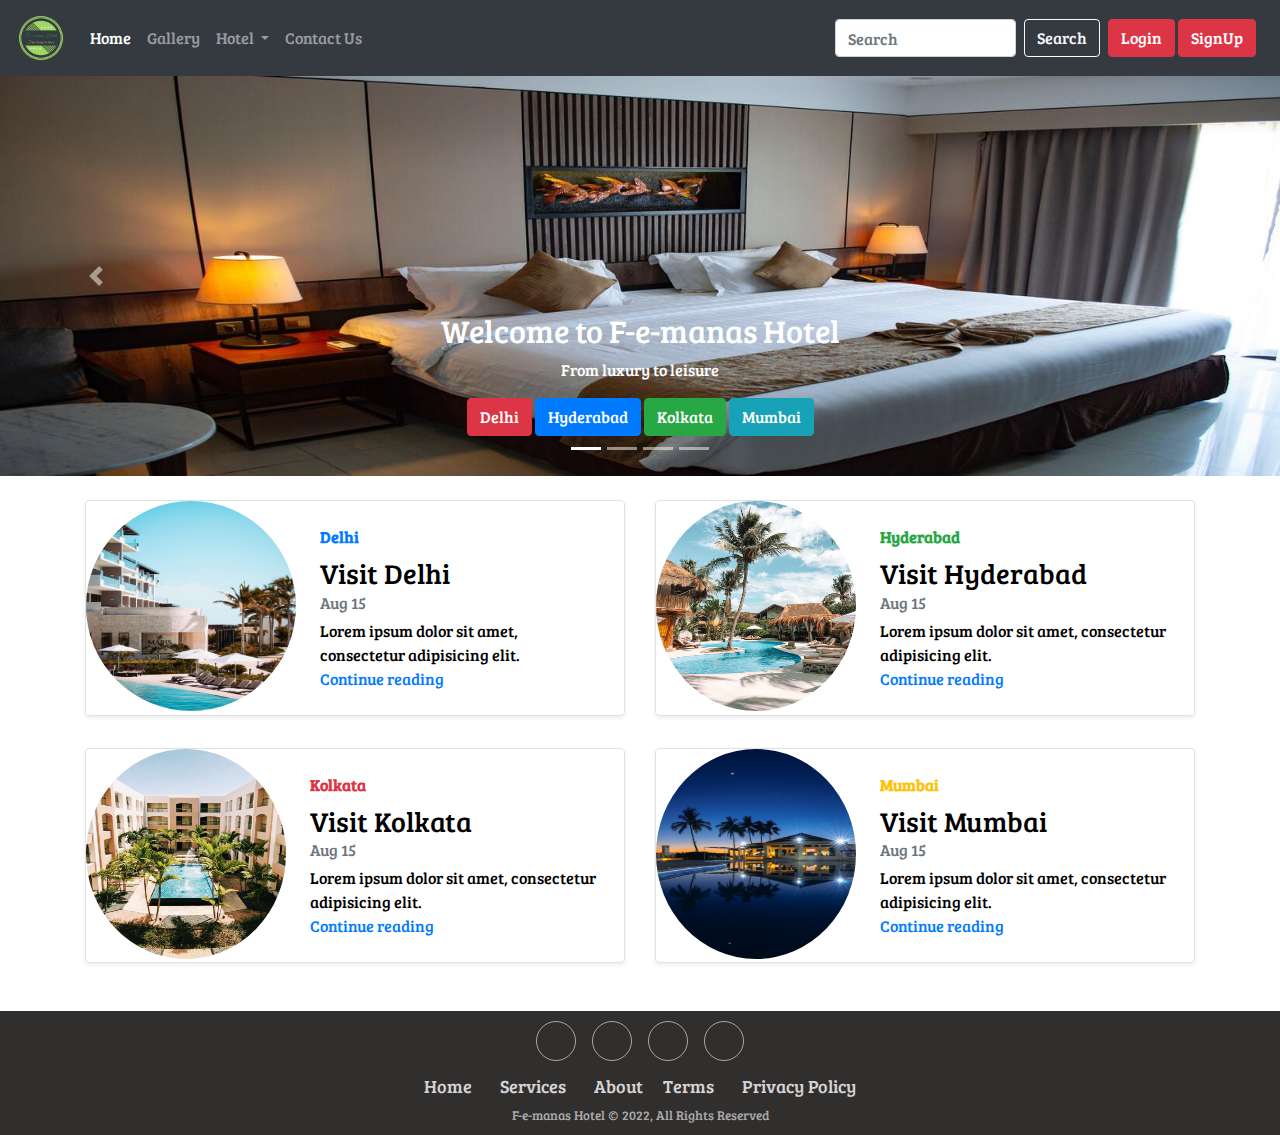
<file: index.html>
<!DOCTYPE html>
<html lang="en">
<head>
    <meta charset="UTF-8">
    <meta http-equiv="X-UA-Compatible" content="IE=edge">
    <meta name="viewport" content="width=device-width, initial-scale=1.0">
    <link rel="stylesheet" href="./css/bootstrap.css" />
    <link rel="stylesheet" href="./css/main.css" />
    <link rel="icon" type="image/x-icon" href="./img/favicon.png">
    <link
      rel="stylesheet"
      href="https://cdnjs.cloudflare.com/ajax/libs/font-awesome/6.0.0-beta2/css/all.min.css"
      integrity="sha512-YWzhKL2whUzgiheMoBFwW8CKV4qpHQAEuvilg9FAn5VJUDwKZZxkJNuGM4XkWuk94WCrrwslk8yWNGmY1EduTA=="
      crossorigin="anonymous"
      referrerpolicy="no-referrer"
    />
    <title>F-e-manas</title>
</head>
<body>
    <nav class="navbar navbar-expand-lg navbar-dark bg-dark">
        <a class="navbar-brand" href="./index.html">
            <img src="./img/logo.png" width="50" height="50" alt="">
        </a>
        <button class="navbar-toggler" type="button" data-toggle="collapse" data-target="#navbarSupportedContent" aria-controls="navbarSupportedContent" aria-expanded="false" aria-label="Toggle navigation"><span class="navbar-toggler-icon"></span></button>
    
    
        <div class="collapse navbar-collapse" id="navbarSupportedContent">
          <ul class="navbar-nav mr-auto">
            <li class="nav-item active">
              <a class="nav-link hover_item" href="#">Home <span class="sr-only">(current)</span></a>
            </li>
            <li class="nav-item">
              <a class="nav-link hover_item" href="./gallery.html">Gallery</a>
            </li>
    
            <li class="nav-item dropdown">
              <a class="nav-link dropdown-toggle" href="#" id="navbarDropdown" role="button" data-toggle="dropdown"
                aria-haspopup="true" aria-expanded="false">
                Hotel
              </a>
              <div class="dropdown-menu hover_item" aria-labelledby="navbarDropdown">
                <a class="dropdown-item " href="./property_list_delhi.html">Delhi</a>
                <a class="dropdown-item" href="./property_list_hyderabad.html">Hyderabad</a>
                <a class="dropdown-item" href="./property_list_kolkata.html">Kolkata</a>
                <a class="dropdown-item" href="./property_list_mumbai.html">Mumbai</a>
                
              </div>
            </li>
            <li class="nav-item">
              <a class="nav-link hover_item" href="./contact.html">Contact Us</a>
            </li>
    
  
          </ul>
          <form class="form-inline my-2 my-lg-0">
            <input class="form-control mr-sm-2" type="search" placeholder="Search" aria-label="Search">
            <button class="btn btn-outline-light my-2 my-sm-0" type="submit">Search</button>
          </form>
          <div class="mx-2">
            <button class="btn btn-danger" data-toggle="modal" data-target="#loginModal">Login</button>
            <button class="btn btn-danger" data-toggle="modal" data-target="#signupModal">SignUp</button>
          </div>
        </div>
    </nav>
    
    
    
    <!-- Login Modal -->
    <div class="modal fade" id="loginModal" tabindex="-1" role="dialog" aria-labelledby="loginModalLabel"
        aria-hidden="true">
        <div class="modal-dialog" role="document">
          <div class="modal-content">
            <div class="modal-header">
              <h5 class="modal-title color_black" id="exampleModalLabel">Login to F-e-manas Hotel</h5>
              <button type="button" class="close" data-dismiss="modal" aria-label="Close">
                <span aria-hidden="true">&times;</span>
              </button>
            </div>
            <div class="modal-body">
              <form>
                <div class="form-group">
                  <label for="exampleInputEmail1 " class="color_black">Email address</label>
                  <input type="email" class="form-control" id="exampleInputEmail1" aria-describedby="emailHelp">
                  <small id="emailHelp" class="form-text text-muted">We'll never share your email with anyone else.</small>
                </div>
                <div class="form-group">
                  <label for="exampleInputPassword1"  class="color_black" >Password</label>
                  <input type="password" class="form-control" id="exampleInputPassword1">
                </div>
                <div class="form-group form-check">
                  <input type="checkbox" class="form-check-input" id="exampleCheck1">
                  <label class="form-check-label color_black" for="exampleCheck1">Check me out</label>
                </div>
                <button type="submit" class="btn btn-primary">Login</button>
              </form>
            </div>
            <div class="modal-footer">
              <button type="button" class="btn btn-secondary" data-dismiss="modal">Close</button>
            </div>
          </div>
        </div>
    </div>
    
    
    <!-- Sign Up Modal -->
    <div class="modal fade" id="signupModal" tabindex="-1" role="dialog" aria-labelledby="signupModalLabel"
        aria-hidden="true">
        <div class="modal-dialog" role="document">
          <div class="modal-content">
            <div class="modal-header">
              <h5 class="modal-title color_black" id="exampleModalLabel">Get an F-e-manas Hotel Account</h5>
              <button type="button" class="close" data-dismiss="modal" aria-label="Close">
                <span aria-hidden="true">&times;</span>
              </button>
            </div>
            <div class="modal-body">
              <form>
                <div class="form-group">
                  <label for="Nameinput" class="color_black">Name</label>
                  <input type="text" class="form-control" name="full_name" id="Nameinput" required>
                </div>
                <div class="form-group">
                  <label for="phonenoinput" class="color_black">Phone No.</label>
                  <input type="text" class="form-control" name="phone" id="phonenoinput" maxlength="10" minlength="10" required>
                </div>
                <div class="form-group">
                  <label for="exampleInputEmail1"  class="color_black">Email address</label>
                  <input type="email" class="form-control" id="exampleInputEmail1" aria-describedby="emailHelp">
                  <small id="emailHelp" class="form-text text-muted">We'll never share your email with anyone else.</small>
                </div>
                <div class="form-group">
                  <label for="exampleInputPassword1" class="color_black">Password</label>
                  <input type="password" class="form-control" id="exampleInputPassword1">
                </div>
                <div class="form-group">
                  <label for="cexampleInputPassword1" class="color_black">Confirm Password</label>
                  <input type="password" class="form-control" id="cexampleInputPassword1">
                </div>

    
                <button type="submit" class="btn btn-primary">Creat Account</button>
              </form>
            </div>
            <div class="modal-footer">
              <button type="button" class="btn btn-secondary" data-dismiss="modal">Close</button>
            </div>
          </div>
        </div>
    </div>
    <div id="carouselExampleCaptions" class="carousel slide" data-ride="carousel">
        <ol class="carousel-indicators">
          <li data-target="#carouselExampleCaptions" data-slide-to="0" class="active"></li>
          <li data-target="#carouselExampleCaptions" data-slide-to="1"></li>
          <li data-target="#carouselExampleCaptions" data-slide-to="2"></li>
          <li data-target="#carouselExampleCaptions" data-slide-to="3"></li>
          
        </ol>
        <div class="carousel-inner">
          <div class="carousel-item active">
            <img src="./img/slide1.jpg" class="d-block w-100" alt="..." width="1600" height="400">
            <div class="carousel-caption d-none d-block">
              
              <h2 class="color_whight">Welcome to F-e-manas Hotel</h2>
              <p class="color_whight">From luxury to leisure</p>
              <button class="btn btn-danger" onClick='location.href="./property_list_delhi.html"'>Delhi</button>
              <button class="btn btn-primary"onClick='location.href="./property_list_hyderabad.html"'>Hyderabad</button>
              <button class="btn btn-success"onClick='location.href="./property_list_kolkata.html"'>Kolkata</button>
              <button class="btn btn-info"onClick='location.href="./property_list_mumbai.html"'>Mumbai</button>
              
            </div>
          </div>
          <div class="carousel-item">
            <img src="./img/slide2.jpg" class="d-block w-100" alt="..." width="1600" height="400">
            <div class="carousel-caption d-none d-block">
              
              <h2 class="color_whight">Welcome to F-e-manas Hotel</h2>
              <p class="color_whight">From luxury to leisure</p>
              <button class="btn btn-danger" onClick='location.href="./property_list_delhi.html"'>Delhi</button>
              <button class="btn btn-primary"onClick='location.href="./property_list_hyderabad.html"'>Hyderabad</button>
              <button class="btn btn-success"onClick='location.href="./property_list_kolkata.html"'>Kolkata</button>
              <button class="btn btn-info"onClick='location.href="./property_list_mumbai.html"'>Mumbai</button>
              
            </div>
          </div>
          <div class="carousel-item">
            <img src="./img/slide3.jpg" class="d-block w-100 " alt="..."width="1600" height="400">
            <div class="carousel-caption d-none d-block">
              
              <h2 class="color_whight">Welcome to F-e-manas Hotel</h2>
              <p class="color_whight">From luxury to leisure</p>
              <button class="btn btn-danger" onClick='location.href="./property_list_delhi.html"'>Delhi</button>
              <button class="btn btn-primary"onClick='location.href="./property_list_hyderabad.html"'>Hyderabad</button>
              <button class="btn btn-success"onClick='location.href="./property_list_kolkata.html"'>Kolkata</button>
              <button class="btn btn-info"onClick='location.href="./property_list_mumbai.html"'>Mumbai</button>
              
            </div>
          </div>
          <div class="carousel-item">
            <img src="./img/slide4.jpg" class="d-block w-100 " alt="..."width="1600" height="400">
            <div class="carousel-caption d-none d-block">
              
              <h2class="color_whight">Welcome to F-e-manas Hotel</h2>
              <pclass="color_whight">From luxury to leisure</p>
              <button class="btn btn-danger" onClick='location.href="./property_list_delhi.html"'>Delhi</button>
              <button class="btn btn-primary"onClick='location.href="./property_list_hyderabad.html"'>Hyderabad</button>
              <button class="btn btn-success"onClick='location.href="./property_list_kolkata.html"'>Kolkata</button>
              <button class="btn btn-info"onClick='location.href="./property_list_mumbai.html"'>Mumbai</button>
              
            </div>
          </div>
        </div>
        <a class="carousel-control-prev" href="#carouselExampleCaptions" role="button" data-slide="prev">
          <span class="carousel-control-prev-icon" aria-hidden="true"></span>
          <span class="sr-only ">Previous</span>
        </a>
        <a class="carousel-control-next" href="#carouselExampleCaptions" role="button" data-slide="next">
          <span class="carousel-control-next-icon" aria-hidden="true"></span>
          <span class="sr-only">Next</span>
        </a>
    </div>
    <div class="container my-4">
      <div class="row mb-2">
        <div class="col-md-6">
          <div
            class="row no-gutters border rounded overflow-hidden flex-md-row mb-4 shadow-sm h-md-250 position-relative">
            <div class="col-auto d-none d-sm-block">
              <img class="bd-placeholder-img rounded-circle" width="210" height="210" src="./img/card1.jpg" alt="">
            </div>
            <div class="col p-4 d-flex flex-column position-static">
              <strong class="d-inline-block mb-2 text-primary">Delhi</strong>
              <h3 class="mb-0">Visit Delhi</h3>
              <div class="mb-1 text-muted">Aug 15</div>
              <p class="card-text mb-auto">Lorem ipsum dolor sit amet, consectetur adipisicing elit.  </p>
              <a href="./property_list_delhi.html" class="stretched-link">Continue reading</a>
            </div>
            
          </div>
        </div>
        <div class="col-md-6">
          <div
            class="row no-gutters border rounded overflow-hidden flex-md-row mb-4 shadow-sm h-md-250 position-relative">
            <div class="col-auto d-none d-sm-block">
              <img class="bd-placeholder-img rounded-circle" width="200" height="210"src="./img/card2.jpg" alt="">
  
            </div>
            <div class="col p-4 d-flex flex-column position-static">
              <strong class="d-inline-block mb-2 text-success">Hyderabad</strong>
              <h3 class="mb-0">Visit Hyderabad</h3>
              <div class="mb-1 text-muted">Aug 15</div>
              <p class="mb-auto">Lorem ipsum dolor sit amet, consectetur adipisicing elit.  </p>
              <a href="./property_list_hyderabad.html" class="stretched-link">Continue reading</a>
            </div>
            
          </div>
        </div>
      </div>
      <div class="row mb-2">
        <div class="col-md-6">
          <div
            class="row no-gutters border rounded overflow-hidden flex-md-row mb-4 shadow-sm h-md-250 position-relative">
            <div class="col-auto d-none d-sm-block">
              <img class="bd-placeholder-img rounded-circle" width="200" height="210" src="./img/card3.jpg" alt="">
            </div>
            <div class="col p-4 d-flex flex-column position-static">
              <strong class="d-inline-block mb-2 text-danger">Kolkata</strong>
              <h3 class="mb-0">Visit Kolkata</h3>
              <div class="mb-1 text-muted">Aug 15</div>
              <p class="card-text mb-auto">Lorem ipsum dolor sit amet, consectetur adipisicing elit.  </p>
              <a href="./property_list_kolkata.html" class="stretched-link">Continue reading</a>
            </div>
            
          </div>
        </div>
        <div class="col-md-6">
          <div
            class="row no-gutters border rounded overflow-hidden flex-md-row mb-4 shadow-sm h-md-250 position-relative">
            <div class="col-auto d-none d-sm-block">
              <img class="bd-placeholder-img rounded-circle" width="200" height="210" src="./img/card4.jpg" alt="">
  
            </div>
            <div class="col p-4 d-flex flex-column position-static">
              <strong class="d-inline-block mb-2 text-warning">Mumbai</strong>
              <h3 class="mb-0">Visit Mumbai</h3>
              <div class="mb-1 text-muted">Aug 15</div>
              <p class="mb-auto">Lorem ipsum dolor sit amet, consectetur adipisicing elit.  </p>
              <a href="./property_list_mumbai.html" class="stretched-link">Continue reading</a>
            </div>
            
          </div>
        </div>
      </div>
    </div>
    <div class="footer-basic color_whight">
        <footer>
            <div class="social color_whight"><a href="#"><i class="icon fab fa-instagram color_whight"></i></a><a href="#"><i class="icon fab fa-snapchat color_whight"></i></a><a href="#"><i class="icon fab fa-twitter color_whight"></i></a><a href="#"><i class="icon fab fa-facebook color_whight"></i></a></div>
            <div class="footer_page">
              <ul class="list-inline">
                <li class="list-inline-item color_whight"><a href="#">Home</a></li>
                <li class="list-inline-item color_whight"><a href="#">Services</a></li>
                <li class="list-inline-item color_whight"><a href="#">About</a></li>
                
              </ul>
              <ul class="list-inline">
                <li class="list-inline-item color_whight"><a href="#">Terms</a></li>
                <li class="list-inline-item color_whight"><a href="#">Privacy Policy</a></li>
              </ul>
            </div>
            <p class="copyright">F-e-manas Hotel &copy; 2022, All Rights Reserved</p>
        </footer>
    </div>
    
    




    <script type="text/javascript" src="./js/jquery.js"></script>
    <script type="text/javascript" src="./js/bootstrap.min.js"></script>

  

<!--

    <script src="https://code.jquery.com/jquery-3.4.1.slim.min.js"
    integrity="sha384-J6qa4849blE2+poT4WnyKhv5vZF5SrPo0iEjwBvKU7imGFAV0wwj1yYfoRSJoZ+n"
    crossorigin="anonymous"></script>
    <script src="https://cdn.jsdelivr.net/npm/popper.js@1.16.0/dist/umd/popper.min.js"
    integrity="sha384-Q6E9RHvbIyZFJoft+2mJbHaEWldlvI9IOYy5n3zV9zzTtmI3UksdQRVvoxMfooAo"
    crossorigin="anonymous"></script>
    <script src="https://stackpath.bootstrapcdn.com/bootstrap/4.4.1/js/bootstrap.min.js"
    integrity="sha384-wfSDF2E50Y2D1uUdj0O3uMBJnjuUD4Ih7YwaYd1iqfktj0Uod8GCExl3Og8ifwB6"
    crossorigin="anonymous"></script>
   
    -->
</body>
</html>
</file>
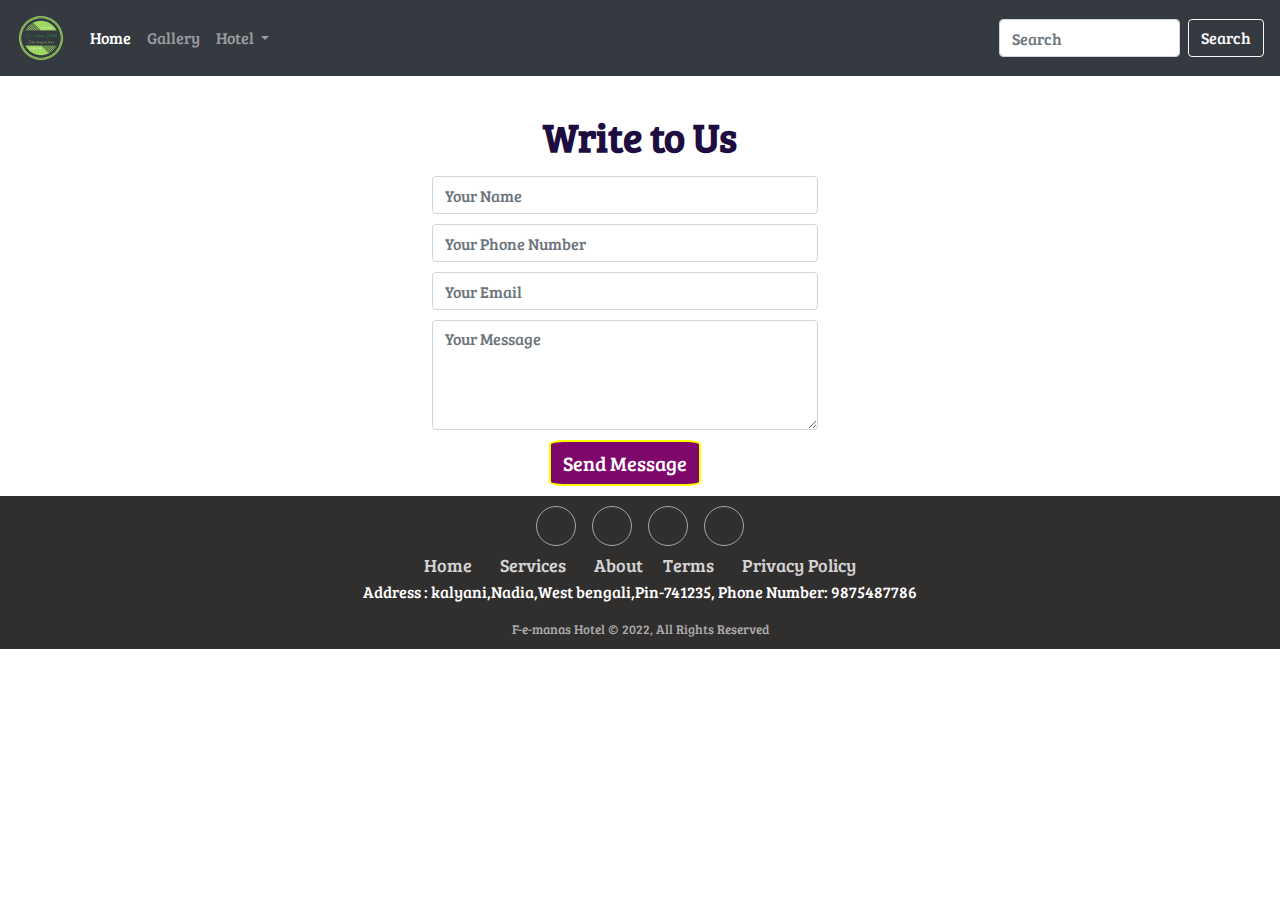
<file: contact.html>
<!DOCTYPE html>
<html lang="en">
  <head>
    <meta charset="UTF-8" />
    <meta http-equiv="X-UA-Compatible" content="IE=edge" />
    <meta name="viewport" content="width=device-width, initial-scale=1.0" />
    <title>contact</title>
    <link rel="stylesheet" type="text/css" href="css/bootstrap.css" />
    <link rel="stylesheet" href="./css/main.css" />
    <link rel="stylesheet" type="text/css" href="./css/style.css" />
    <link rel="icon" type="image/x-icon" href="./img/favicon.png">
    <link
      rel="stylesheet"
      href="https://stackpath.bootstrapcdn.com/font-awesome/4.7.0/css/font-awesome.min.css"
    />
    <link
      rel="stylesheet"
      href="https://cdnjs.cloudflare.com/ajax/libs/font-awesome/6.0.0-beta2/css/all.min.css"
      integrity="sha512-YWzhKL2whUzgiheMoBFwW8CKV4qpHQAEuvilg9FAn5VJUDwKZZxkJNuGM4XkWuk94WCrrwslk8yWNGmY1EduTA=="
      crossorigin="anonymous"
      referrerpolicy="no-referrer"
    />
  </head>

  <body>
    <nav class="navbar navbar-expand-lg navbar-dark bg-dark">
      <a class="navbar-brand" href="./index.html">
        <img src="./img/logo.png" width="50" height="50" alt="" />
      </a>
      <button
        class="navbar-toggler"
        type="button"
        data-toggle="collapse"
        data-target="#navbarSupportedContent"
        aria-controls="navbarSupportedContent"
        aria-expanded="false"
        aria-label="Toggle navigation"
      >
        <span class="navbar-toggler-icon"></span>
      </button>

      <div class="collapse navbar-collapse" id="navbarSupportedContent">
        <ul class="navbar-nav mr-auto">
          <li class="nav-item active">
            <a class="nav-link hover_item" href="./index.html"
              >Home <span class="sr-only">(current)</span></a
            >
          </li>
          <li class="nav-item">
            <a class="nav-link hover_item" href="./gallery.html">Gallery</a>
          </li>

          <li class="nav-item dropdown">
            <a
              class="nav-link dropdown-toggle"
              href="#"
              id="navbarDropdown"
              role="button"
              data-toggle="dropdown"
              aria-haspopup="true"
              aria-expanded="false"
            >
              Hotel
            </a>
            <div
              class="dropdown-menu hover_item"
              aria-labelledby="navbarDropdown"
            >
              <a class="dropdown-item" href="./property_list_delhi.html"
                >Delhi</a
              >
              <a class="dropdown-item" href="./property_list_hyderabad.html"
                >Hyderabad</a
              >
              <a class="dropdown-item" href="./property_list_kolkata.html"
                >Kolkata</a
              >
              <a class="dropdown-item" href="./property_list_mumbai.html"
                >Mumbai</a
              >
            </div>
          </li>
        </ul>
        <form class="form-inline my-2 my-lg-0">
          <input
            class="form-control mr-sm-2"
            type="search"
            placeholder="Search"
            aria-label="Search"
          />
          <button class="btn btn-outline-light my-2 my-sm-0" type="submit">
            Search
          </button>
        </form>
      </div>
    </nav>
    <div class="container-fluid top-header" >
      <div class="row">
        <div class="col-12 col-md-4 col-sm-12 mid-left"></div>
        <div class="col-12 col-md-4 col-sm-12 mid-mid">
          <a>Write to Us</a>
        </div>
        <div class="col-12 col-md-4 col-sm-12 mid-right"></div>
      </div>
    </div>

    <div class="row mid container-fluid">
      <div class="col-12 col-md-4 col-sm-12 mid2-left"></div>
      <div class="col-12 col-md-4 col-sm-12 mid2-mid">

        <div class="form-group">
          <input
            type="text"
            class="form-control"
            id="name"
            name="name"
            placeholder="Your Name"
            required
            data-error="Please enter your name"
          />
          <input
            type="number"
            class="form-control"
            id="name"
            name="number"
            placeholder="Your Phone Number"
            required
            data-error="Please enter your contact number"
          />
          <input
            type="text"
            placeholder="Your Email"
            id="email"
            class="form-control"
            name="name"
            required
            data-error="Please enter your email"
          />
          <textarea
            class="form-control"
            id="message"
            placeholder="Your Message"
            rows="4"
            data-error="Write your message"
            required
          ></textarea>
          <div class="submit-button text-center">
            <button class="btn btn-common" id="submit" type="submit">
              Send Message
            </button>
          </div>
        </div>
        
      </div>
      <div class="col-12 col-md-4 col-sm-12 mid2-right"></div>
    </div>

    <div class="footer-basic color_whight" >
      <footer>
          <div class="social color_whight"><a href="#"><i class="icon fab fa-instagram color_whight"></i></a><a href="#"><i class="icon fab fa-snapchat color_whight"></i></a><a href="#"><i class="icon fab fa-twitter color_whight"></i></a><a href="#"><i class="icon fab fa-facebook color_whight"></i></a></div>
          <div class="footer_page">
            <ul class="list-inline">
              <li class="list-inline-item color_whight"><a href="#">Home</a></li>
              <li class="list-inline-item color_whight"><a href="#">Services</a></li>
              <li class="list-inline-item color_whight"><a href="#">About</a></li>
              
            </ul>
            <ul class="list-inline">
              <li class="list-inline-item color_whight"><a href="#">Terms</a></li>
              <li class="list-inline-item color_whight"><a href="#">Privacy Policy</a></li>
            </ul>
          </div>
          
          
          <p class="color_whight text_align_center">Address : kalyani,Nadia,West bengali,Pin-741235,   Phone Number: 9875487786</p>
          <p class="copyright">F-e-manas Hotel &copy; 2022, All Rights Reserved</p>
      </footer>
    </div>
    <script type="text/javascript" src="./js/jquery.js"></script>
    <script type="text/javascript" src="./js/bootstrap.min.js"></script>
  </body>
</html>
</file>
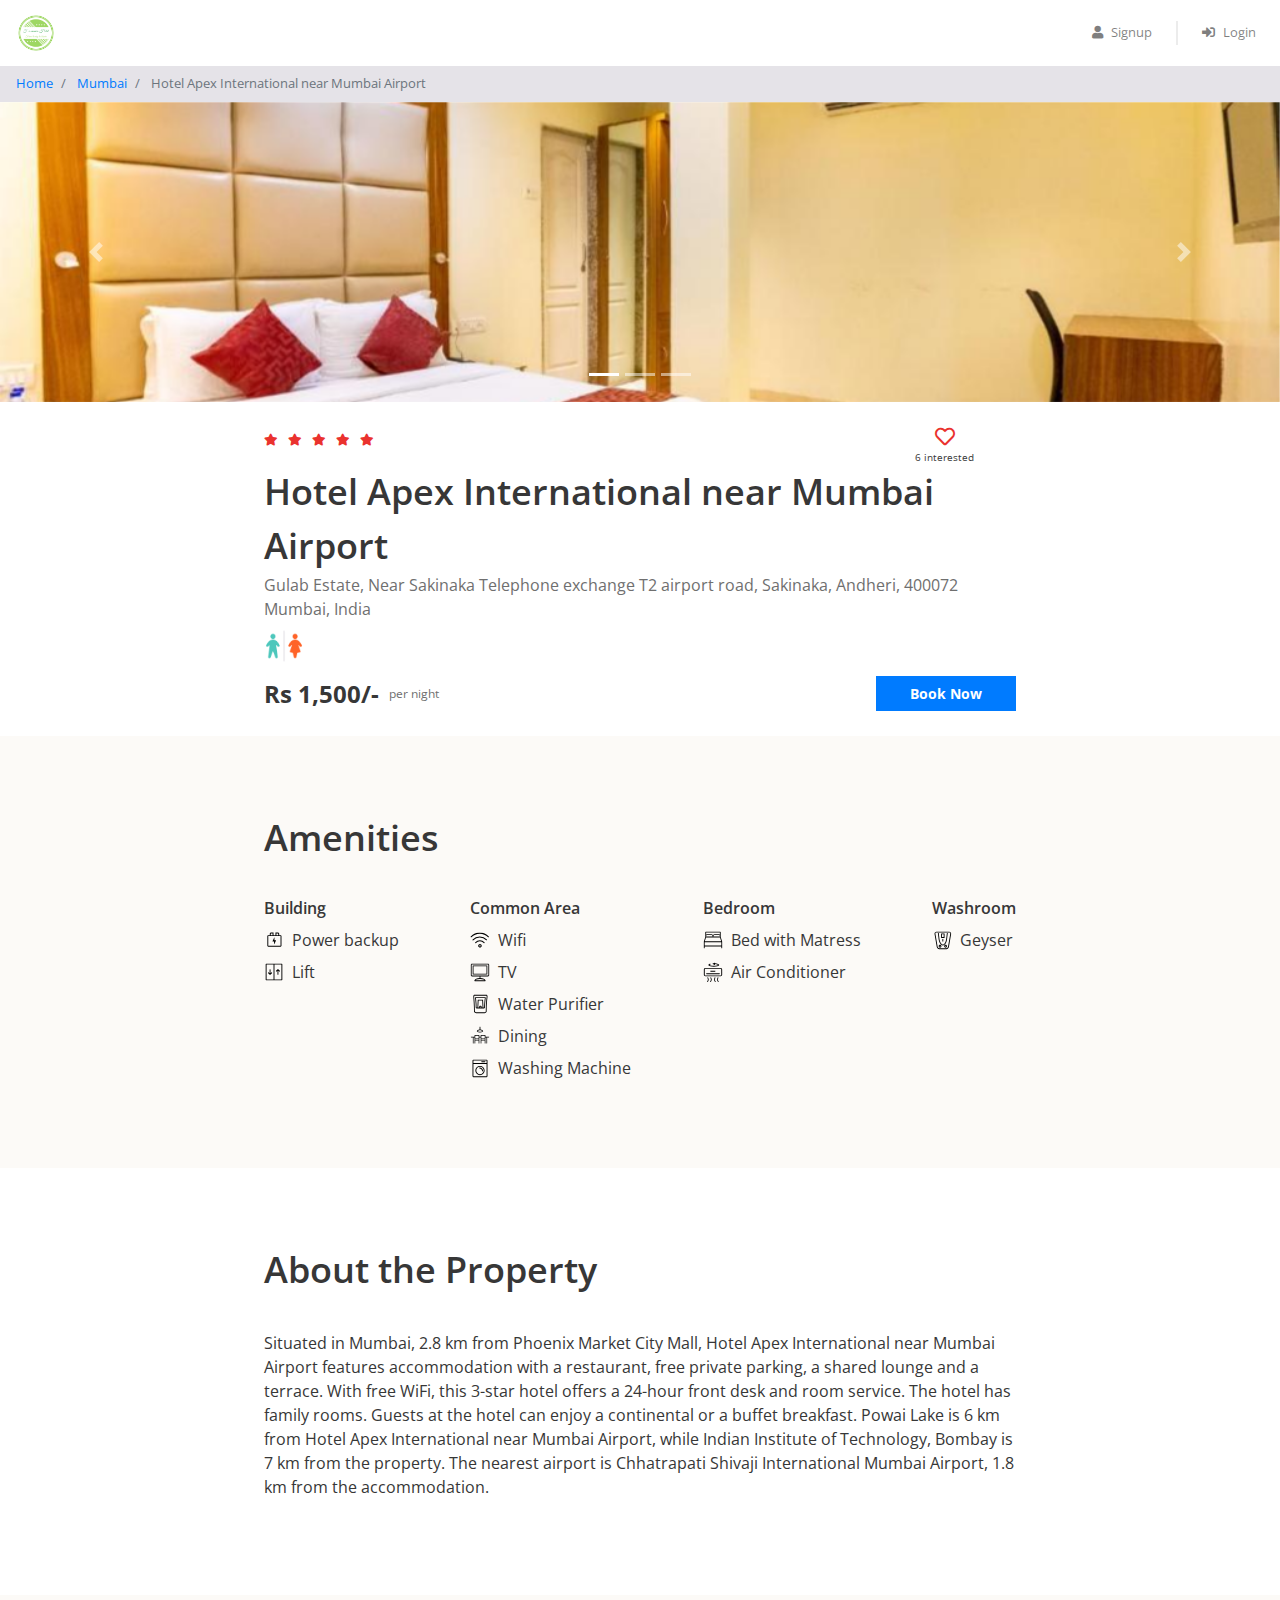
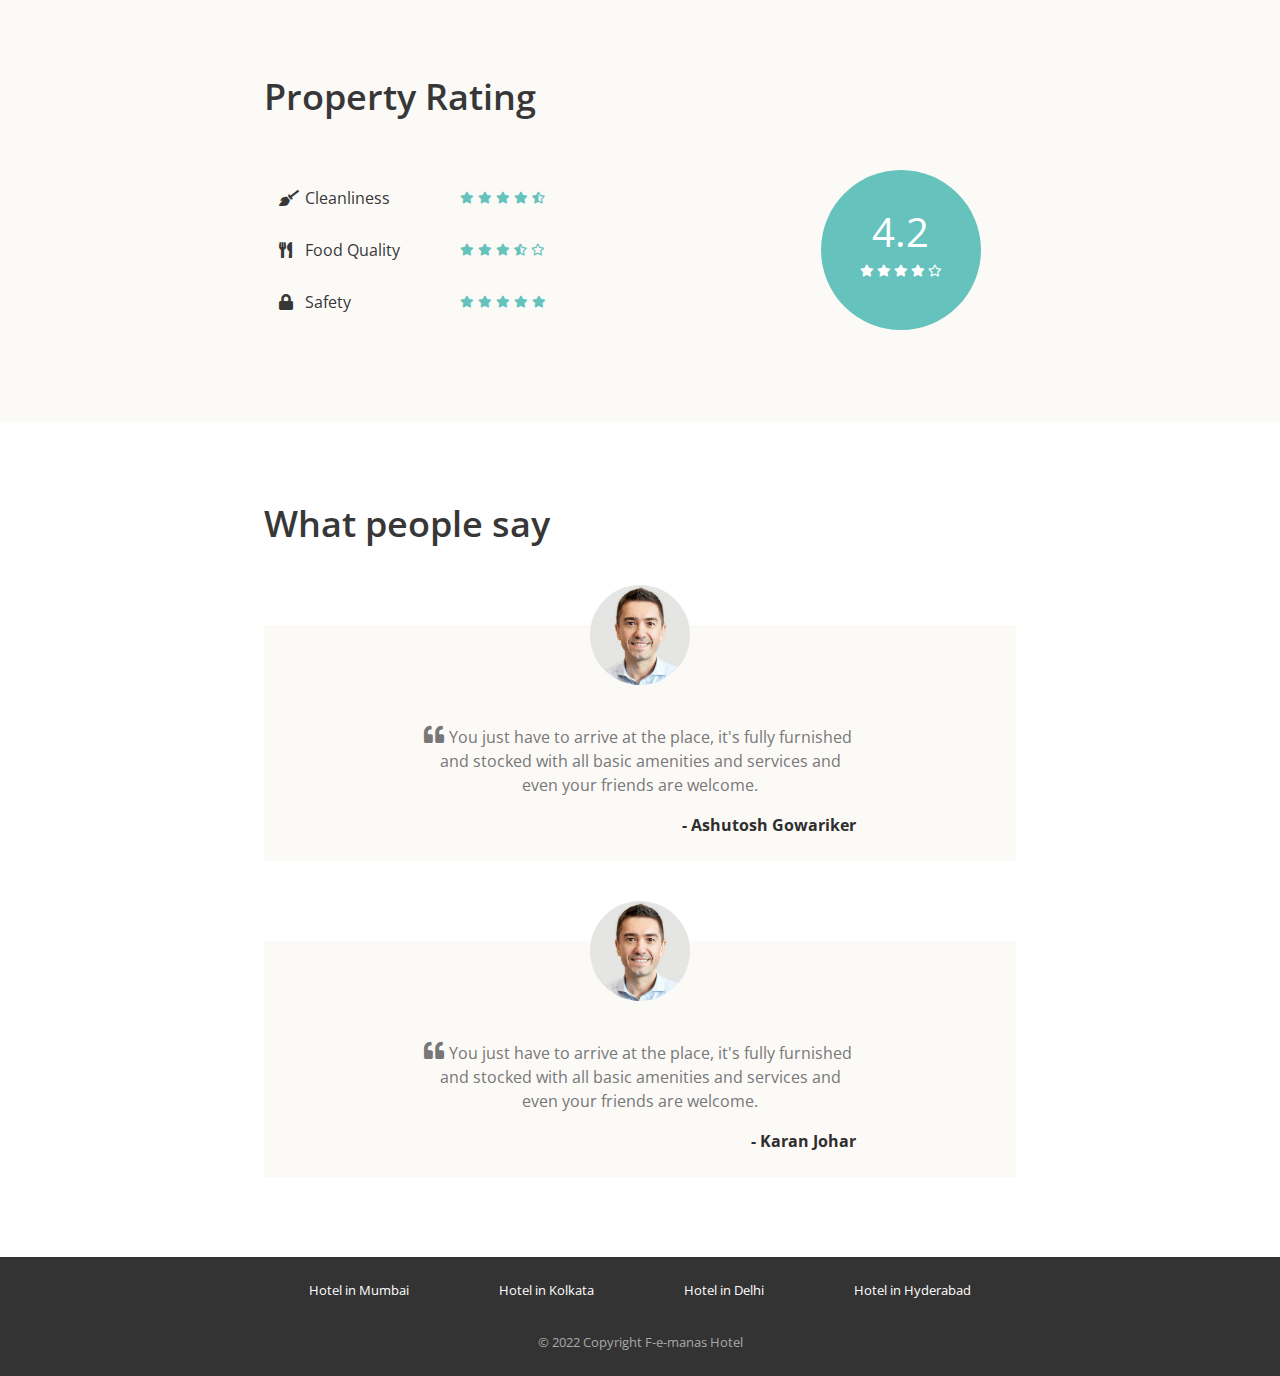
<file: property_detail.html>
<!DOCTYPE html>
<html lang="en">
  <head>
    <meta name="viewport" content="width=device-width, initial-scale=1" />
    <title>Hotel Apex International near Mumbai Airport</title>
    <link rel="icon" type="image/x-icon" href="./img/favicon.png">
    <link href="css/bootstrap.css" rel="stylesheet" />
    <link
      href="https://use.fontawesome.com/releases/v5.11.2/css/all.css"
      rel="stylesheet"
    />
    <link
      href="https://fonts.googleapis.com/css2?family=Open+Sans:ital,wght@0,300;0,400;0,600;0,700;0,800;1,300;1,400;1,600;1,700;1,800&display=swap"
      rel="stylesheet"
    />
    <link href="css/common.css" rel="stylesheet" />
    <link href="css/property_detail.css" rel="stylesheet" />
  </head>

  <body>
    <div class="header sticky-top">
      <nav class="navbar navbar-expand-md navbar-light">
        <a class="navbar-brand" href="index.html">
          <img src="./img/logo.png" />
        </a>
        <button
          class="navbar-toggler"
          type="button"
          data-toggle="collapse"
          data-target="#my-navbar"
        >
          <span class="navbar-toggler-icon"></span>
        </button>

        <div
          class="collapse navbar-collapse justify-content-end"
          id="my-navbar"
        >
          <ul class="navbar-nav">
            <li class="nav-item">
              <a
                class="nav-link"
                href="#"
                data-toggle="modal"
                data-target="#signup-modal"
              >
                <i class="fas fa-user"></i>Signup
              </a>
            </li>
            <div class="nav-vl"></div>
            <li class="nav-item">
              <a
                class="nav-link"
                href="#"
                data-toggle="modal"
                data-target="#login-modal"
              >
                <i class="fas fa-sign-in-alt"></i>Login
              </a>
            </li>
          </ul>
        </div>
      </nav>
    </div>

    <div id="loading"></div>

    <nav aria-label="breadcrumb">
      <ol class="breadcrumb py-2">
        <li class="breadcrumb-item">
          <a href="index.html">Home</a>
        </li>
        <li class="breadcrumb-item">
          <a href="./property_list_mumbai.html">Mumbai</a>
        </li>
        <li class="breadcrumb-item active" aria-current="page">
          Hotel Apex International near Mumbai Airport
        </li>
      </ol>
    </nav>

    <div id="property-images" class="carousel slide" data-ride="carousel">
      <ol class="carousel-indicators">
        <li
          data-target="#property-images"
          data-slide-to="0"
          class="active"
        ></li>
        <li data-target="#property-images" data-slide-to="1" class=""></li>
        <li data-target="#property-images" data-slide-to="2" class=""></li>
      </ol>
      <div class="carousel-inner">
        <div class="carousel-item active">
          <img
            class="d-block w-100"
            src="./img/properties/hotel_apex_2.jpg"
            alt="slide"
          />
        </div>
        <div class="carousel-item">
          <img
            class="d-block w-100"
            src="img/properties/hotel_apex_1.jpg"
            alt="slide"
          />
        </div>
        <div class="carousel-item">
          <img
            class="d-block w-100"
            src="img/properties/hotel_apex_3.jpg"
            alt="slide"
          />
        </div>
      </div>
      <a
        class="carousel-control-prev"
        href="#property-images"
        role="button"
        data-slide="prev"
      >
        <span class="carousel-control-prev-icon" aria-hidden="true"></span>
        <span class="sr-only">Previous</span>
      </a>
      <a
        class="carousel-control-next"
        href="#property-images"
        role="button"
        data-slide="next"
      >
        <span class="carousel-control-next-icon" aria-hidden="true"></span>
        <span class="sr-only">Next</span>
      </a>
    </div>

    <div class="property-summary page-container">
      <div class="row no-gutters justify-content-between">
        <div class="star-container" title="4.8">
          <i class="fas fa-star"></i>
          <i class="fas fa-star"></i>
          <i class="fas fa-star"></i>
          <i class="fas fa-star"></i>
          <i class="fas fa-star"></i>
        </div>
        <div class="interested-container">
          <i class="is-interested-image far fa-heart"></i>
          <div class="interested-text">
            <span class="interested-user-count">6</span> interested
          </div>
        </div>
      </div>
      <div class="detail-container">
        <div class="property-name">
          Hotel Apex International near Mumbai Airport
        </div>
        <div class="property-address">
          Gulab Estate, Near Sakinaka Telephone exchange T2 airport road,
          Sakinaka, Andheri, 400072 Mumbai, India
        </div>
        <div class="property-gender">
          <img src="img/unisex.png" />
        </div>
      </div>
      <div class="row no-gutters">
        <div class="rent-container col-6">
          <div class="rent">Rs 1,500/-</div>
          <div class="rent-unit">per night</div>
        </div>
        <div class="button-container col-6">
          <a href="#" class="btn btn-primary">Book Now</a>
        </div>
      </div>
    </div>

    <div class="property-amenities">
      <div class="page-container">
        <h1>Amenities</h1>
        <div class="row justify-content-between">
          <div class="col-md-auto">
            <h5>Building</h5>
            <div class="amenity-container">
              <img src="img/amenities/powerbackup.svg" />
              <span>Power backup</span>
            </div>
            <div class="amenity-container">
              <img src="img/amenities/lift.svg" />
              <span>Lift</span>
            </div>
          </div>

          <div class="col-md-auto">
            <h5>Common Area</h5>
            <div class="amenity-container">
              <img src="img/amenities/wifi.svg" />
              <span>Wifi</span>
            </div>
            <div class="amenity-container">
              <img src="img/amenities/tv.svg" />
              <span>TV</span>
            </div>
            <div class="amenity-container">
              <img src="img/amenities/rowater.svg" />
              <span>Water Purifier</span>
            </div>
            <div class="amenity-container">
              <img src="img/amenities/dining.svg" />
              <span>Dining</span>
            </div>
            <div class="amenity-container">
              <img src="img/amenities/washingmachine.svg" />
              <span>Washing Machine</span>
            </div>
          </div>

          <div class="col-md-auto">
            <h5>Bedroom</h5>
            <div class="amenity-container">
              <img src="img/amenities/bed.svg" />
              <span>Bed with Matress</span>
            </div>
            <div class="amenity-container">
              <img src="img/amenities/ac.svg" />
              <span>Air Conditioner</span>
            </div>
          </div>

          <div class="col-md-auto">
            <h5>Washroom</h5>
            <div class="amenity-container">
              <img src="img/amenities/geyser.svg" />
              <span>Geyser</span>
            </div>
          </div>
        </div>
      </div>
    </div>

    <div class="property-about page-container">
      <h1>About the Property</h1>
      <p>
        Situated in Mumbai, 2.8 km from Phoenix Market City Mall, Hotel Apex
        International near Mumbai Airport features accommodation with a
        restaurant, free private parking, a shared lounge and a terrace. With
        free WiFi, this 3-star hotel offers a 24-hour front desk and room
        service. The hotel has family rooms. Guests at the hotel can enjoy a
        continental or a buffet breakfast. Powai Lake is 6 km from Hotel Apex
        International near Mumbai Airport, while Indian Institute of Technology,
        Bombay is 7 km from the property. The nearest airport is Chhatrapati
        Shivaji International Mumbai Airport, 1.8 km from the accommodation.
      </p>
    </div>

    <div class="property-rating">
      <div class="page-container">
        <h1>Property Rating</h1>
        <div class="row align-items-center justify-content-between">
          <div class="col-md-6">
            <div class="rating-criteria row">
              <div class="col-6">
                <i class="rating-criteria-icon fas fa-broom"></i>
                <span class="rating-criteria-text">Cleanliness</span>
              </div>
              <div class="rating-criteria-star-container col-6" title="4.3">
                <i class="fas fa-star"></i>
                <i class="fas fa-star"></i>
                <i class="fas fa-star"></i>
                <i class="fas fa-star"></i>
                <i class="fas fa-star-half-alt"></i>
              </div>
            </div>

            <div class="rating-criteria row">
              <div class="col-6">
                <i class="rating-criteria-icon fas fa-utensils"></i>
                <span class="rating-criteria-text">Food Quality</span>
              </div>
              <div class="rating-criteria-star-container col-6" title="3.4">
                <i class="fas fa-star"></i>
                <i class="fas fa-star"></i>
                <i class="fas fa-star"></i>
                <i class="fas fa-star-half-alt"></i>
                <i class="far fa-star"></i>
              </div>
            </div>

            <div class="rating-criteria row">
              <div class="col-6">
                <i class="rating-criteria-icon fa fa-lock"></i>
                <span class="rating-criteria-text">Safety</span>
              </div>
              <div class="rating-criteria-star-container col-6" title="4.8">
                <i class="fas fa-star"></i>
                <i class="fas fa-star"></i>
                <i class="fas fa-star"></i>
                <i class="fas fa-star"></i>
                <i class="fas fa-star"></i>
              </div>
            </div>
          </div>

          <div class="col-md-4">
            <div class="rating-circle">
              <div class="total-rating">4.2</div>
              <div class="rating-circle-star-container">
                <i class="fas fa-star"></i>
                <i class="fas fa-star"></i>
                <i class="fas fa-star"></i>
                <i class="fas fa-star"></i>
                <i class="far fa-star"></i>
              </div>
            </div>
          </div>
        </div>
      </div>
    </div>

    <div class="property-testimonials page-container">
      <h1>What people say</h1>
      <div class="testimonial-block">
        <div class="testimonial-image-container">
          <img class="testimonial-img" src="img/man.png" />
        </div>
        <div class="testimonial-text">
          <i class="fa fa-quote-left" aria-hidden="true"></i>
          <p>
            You just have to arrive at the place, it's fully furnished and
            stocked with all basic amenities and services and even your friends
            are welcome.
          </p>
        </div>
        <div class="testimonial-name">- Ashutosh Gowariker</div>
      </div>
      <div class="testimonial-block">
        <div class="testimonial-image-container">
          <img class="testimonial-img" src="img/man.png" />
        </div>
        <div class="testimonial-text">
          <i class="fa fa-quote-left" aria-hidden="true"></i>
          <p>
            You just have to arrive at the place, it's fully furnished and
            stocked with all basic amenities and services and even your friends
            are welcome.
          </p>
        </div>
        <div class="testimonial-name">- Karan Johar</div>
      </div>
    </div>

    <div
      class="modal fade"
      id="signup-modal"
      tabindex="-1"
      role="dialog"
      aria-labelledby="signup-heading"
      aria-hidden="true"
    >
      <div class="modal-dialog" role="document">
        <div class="modal-content">
          <div class="modal-header">
            <h5 class="modal-title" id="signup-heading">Signup with F-e-manas Hotel</h5>
            <button
              type="button"
              class="close"
              data-dismiss="modal"
              aria-label="Close"
            >
              <span aria-hidden="true">&times;</span>
            </button>
          </div>

          <div class="modal-body">
            <form id="signup-form" class="form" role="form">
              <div class="input-group form-group">
                <div class="input-group-prepend">
                  <span class="input-group-text">
                    <i class="fas fa-user"></i>
                  </span>
                </div>
                <input
                  type="text"
                  class="form-control"
                  name="full_name"
                  placeholder="Full Name"
                  maxlength="30"
                  required
                />
              </div>

              <div class="input-group form-group">
                <div class="input-group-prepend">
                  <span class="input-group-text">
                    <i class="fas fa-phone-alt"></i>
                  </span>
                </div>
                <input
                  type="text"
                  class="form-control"
                  name="phone"
                  placeholder="Phone Number"
                  maxlength="10"
                  minlength="10"
                  required
                />
              </div>

              <div class="input-group form-group">
                <div class="input-group-prepend">
                  <span class="input-group-text">
                    <i class="fas fa-envelope"></i>
                  </span>
                </div>
                <input
                  type="email"
                  class="form-control"
                  name="email"
                  placeholder="Email"
                  required
                />
              </div>

              <div class="input-group form-group">
                <div class="input-group-prepend">
                  <span class="input-group-text">
                    <i class="fas fa-lock"></i>
                  </span>
                </div>
                <input
                  type="password"
                  class="form-control"
                  name="password"
                  placeholder="Password"
                  minlength="6"
                  required
                />
              </div>

              <div class="input-group form-group">
                <div class="input-group-prepend">
                  <span class="input-group-text">
                    <i class="fas fa-university"></i>
                  </span>
                </div>
                <input
                  type="text"
                  class="form-control"
                  name="college_name"
                  placeholder="College Name"
                  maxlength="150"
                  required
                />
              </div>

              <div class="form-group">
                <span>I'm a</span>
                <input
                  type="radio"
                  class="ml-3"
                  id="gender-male"
                  name="gender"
                  value="male"
                />
                Male
                <label for="gender-male"> </label>
                <input
                  type="radio"
                  class="ml-3"
                  id="gender-female"
                  name="gender"
                  value="female"
                />
                <label for="gender-female"> Female </label>
              </div>

              <div class="form-group">
                <button type="submit" class="btn btn-block btn-primary">
                  Create Account
                </button>
              </div>
            </form>
          </div>

          <div class="modal-footer">
            <span
              >Already have an account?
              <a
                href="#"
                data-dismiss="modal"
                data-toggle="modal"
                data-target="#login-modal"
                >Login</a
              >
            </span>
          </div>
        </div>
      </div>
    </div>

    <div
      class="modal fade"
      id="login-modal"
      tabindex="-1"
      role="dialog"
      aria-labelledby="login-heading"
      aria-hidden="true"
    >
      <div class="modal-dialog modal-dialog-centered" role="document">
        <div class="modal-content">
          <div class="modal-header">
            <h5 class="modal-title" id="login-heading">Login with F-e-manas Hotel</h5>
            <button
              type="button"
              class="close"
              data-dismiss="modal"
              aria-label="Close"
            >
              <span aria-hidden="true">&times;</span>
            </button>
          </div>

          <div class="modal-body">
            <form id="login-form" class="form" role="form">
              <div class="input-group form-group">
                <div class="input-group-prepend">
                  <span class="input-group-text">
                    <i class="fas fa-user"></i>
                  </span>
                </div>
                <input
                  type="email"
                  class="form-control"
                  name="email"
                  placeholder="Email"
                  required
                />
              </div>

              <div class="input-group form-group">
                <div class="input-group-prepend">
                  <span class="input-group-text">
                    <i class="fas fa-lock"></i>
                  </span>
                </div>
                <input
                  type="password"
                  class="form-control"
                  name="password"
                  placeholder="Password"
                  minlength="6"
                  required
                />
              </div>

              <div class="form-group">
                <button type="submit" class="btn btn-block btn-primary">
                  Login
                </button>
              </div>
            </form>
          </div>

          <div class="modal-footer">
            <span>
              <a
                href="#"
                data-dismiss="modal"
                data-toggle="modal"
                data-target="#signup-modal"
                >Click here</a
              >
              to register a new account
            </span>
          </div>
        </div>
      </div>
    </div>

    <div class="footer">
      <div class="page-container footer-container">
        <div class="footer-cities">
            <div class="footer-city">
                <a href="./property_list_mumbai.html">Hotel in Mumbai</a>
            </div>
            <div class="footer-city">
                <a href="./property_list_kolkata.html">Hotel in Kolkata</a>
            </div>
            <div class="footer-city">
                <a href="./property_list_delhi.html">Hotel in Delhi</a>
            </div>
            <div class="footer-city">
                <a href="./property_list_hyderabad.html">Hotel in Hyderabad</a>
            </div>
        </div>
        <div class="footer-copyright">© 2022 Copyright F-e-manas Hotel </div>
    </div>
    </div>

    <script type="text/javascript" src="js/jquery.js"></script>
    <script type="text/javascript" src="js/bootstrap.min.js"></script>
  </body>
</html>
</file>
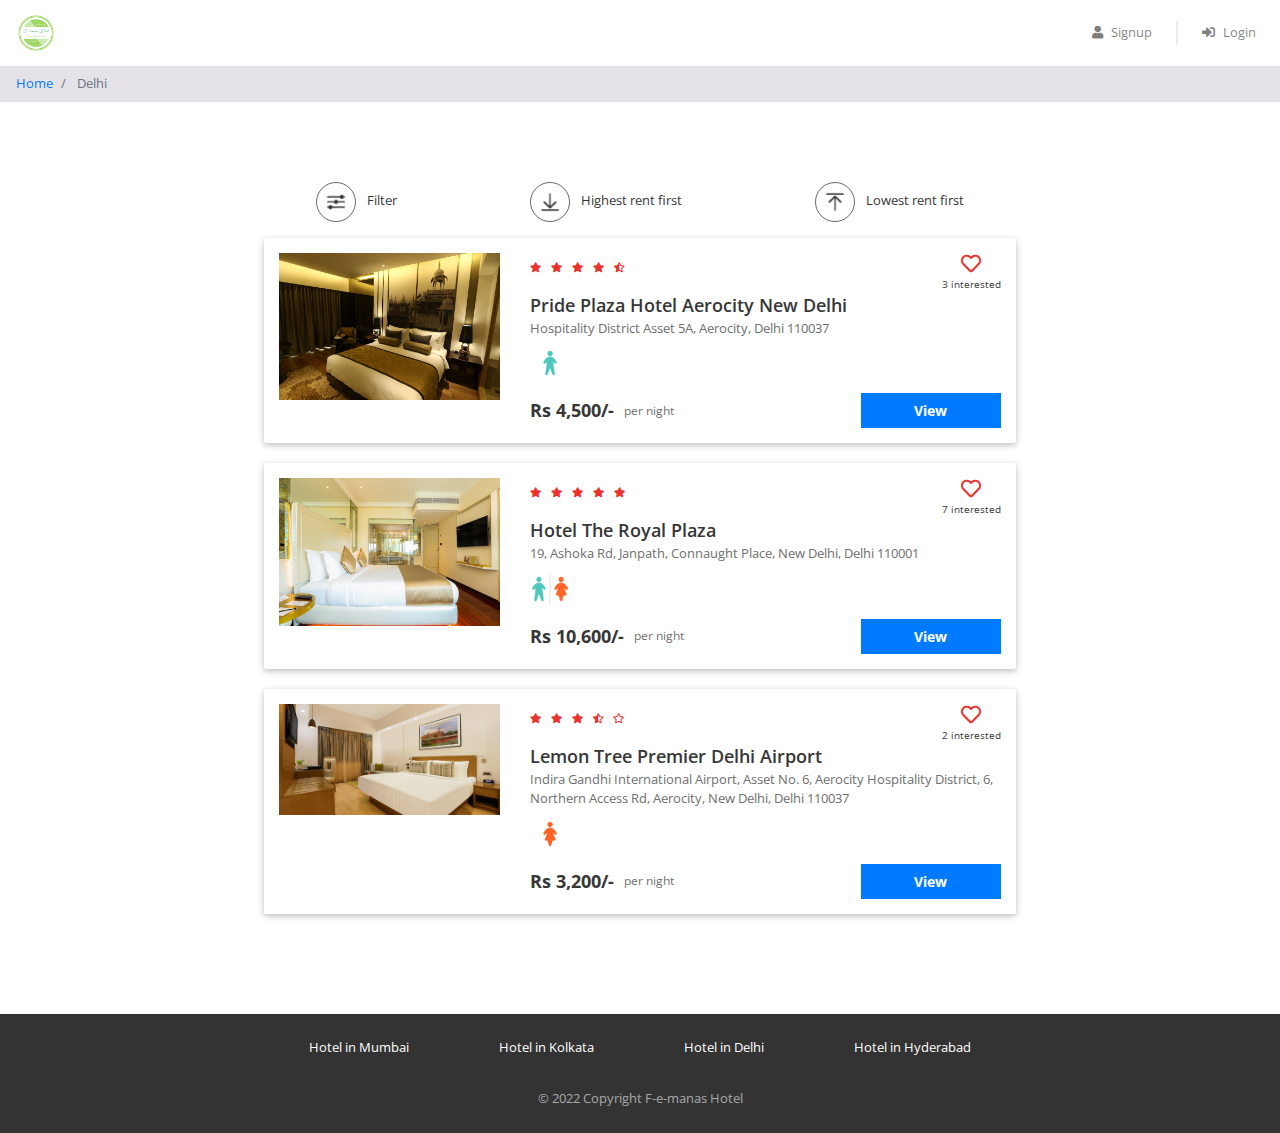
<file: property_list_delhi.html>
<!DOCTYPE html>
<html lang="en">

<head>
    <meta name="viewport" content="width=device-width, initial-scale=1">
    <title>Best Hotel in Delhi</title>
    <link rel="icon" type="image/x-icon" href="./img/favicon.png">
    <link href="css/bootstrap.css" rel="stylesheet" />
    <link href="https://use.fontawesome.com/releases/v5.11.2/css/all.css" rel="stylesheet" />
    <link href="https://fonts.googleapis.com/css2?family=Open+Sans:ital,wght@0,300;0,400;0,600;0,700;0,800;1,300;1,400;1,600;1,700;1,800&display=swap" rel="stylesheet" />
    <link href="css/common.css" rel="stylesheet" />
    <link href="css/property_list.css" rel="stylesheet" />
</head>

<body>
    <div class="header sticky-top">
        <nav class="navbar navbar-expand-md navbar-light">
            <a class="navbar-brand" href="index.html">
                <img src="./img/logo.png" />
            </a>
            <button class="navbar-toggler" type="button" data-toggle="collapse" data-target="#my-navbar">
                <span class="navbar-toggler-icon"></span>
            </button>

            <div class="collapse navbar-collapse justify-content-end" id="my-navbar">
                <ul class="navbar-nav">
                    <li class="nav-item">
                        <a class="nav-link" href="#" data-toggle="modal" data-target="#signup-modal">
                            <i class="fas fa-user"></i>Signup
                        </a>
                    </li>
                    <div class="nav-vl"></div>
                    <li class="nav-item">
                        <a class="nav-link" href="#" data-toggle="modal" data-target="#login-modal">
                            <i class="fas fa-sign-in-alt"></i>Login
                        </a>
                    </li>
                </ul>
            </div>
        </nav>
    </div>

    <div id="loading">
    </div>

    <nav aria-label="breadcrumb">
        <ol class="breadcrumb py-2">
            <li class="breadcrumb-item">
                <a href="index.html">Home</a>
            </li>
            <li class="breadcrumb-item active" aria-current="page">
                Delhi
            </li>
        </ol>
    </nav>

    <div class="page-container">
        <div class="filter-bar row justify-content-around">
            <div class="col-auto" data-toggle="modal" data-target="#filter-modal">
                <img src="img/filter.png" alt="filter" />
                <span>Filter</span>
            </div>
            <div class="col-auto">
                <img src="img/desc.png" alt="sort-desc" />
                <span>Highest rent first</span>
            </div>
            <div class="col-auto">
                <img src="img/asc.png" alt="sort-asc" />
                <span>Lowest rent first</span>
            </div>
        </div>

        
        <div class="property-card row">
            <div class="image-container col-md-4">
                <img src="img/properties/hotel_delhi_1.jpg" />
            </div>
            <div class="content-container col-md-8">
                <div class="row no-gutters justify-content-between">
                    <div class="star-container" title="4.5">
                        <i class="fas fa-star"></i>
                        <i class="fas fa-star"></i>
                        <i class="fas fa-star"></i>
                        <i class="fas fa-star"></i>
                        <i class="fas fa-star-half-alt"></i>
                    </div>
                    <div class="interested-container">
                        <i class="far fa-heart"></i>
                        <div class="interested-text">3 interested</div>
                    </div>
                </div>
                <div class="detail-container">
                    <div class="property-name">Pride Plaza Hotel Aerocity New Delhi</div>
                    <div class="property-address">Hospitality District Asset 5A, Aerocity, Delhi 110037</div>
                    <div class="property-gender">
                        <img src="img/male.png" />
                    </div>
                </div>
                <div class="row no-gutters">
                    <div class="rent-container col-6">
                        <div class="rent">Rs 4,500/-</div>
                        <div class="rent-unit">per night</div>
                    </div>
                    <div class="button-container col-6">
                        <a href="property_detail.html" class="btn btn-primary">View</a>
                    </div>
                </div>
            </div>
        </div>

        <div class="property-card row">
            <div class="image-container col-md-4">
                <img src="img/properties/hotel_delhi_2.jpg" />
            </div>
            <div class="content-container col-md-8">
                <div class="row no-gutters justify-content-between">
                    <div class="star-container" title="4.8">
                        <i class="fas fa-star"></i>
                        <i class="fas fa-star"></i>
                        <i class="fas fa-star"></i>
                        <i class="fas fa-star"></i>
                        <i class="fas fa-star"></i>
                    </div>
                    <div class="interested-container">
                        <i class="far fa-heart"></i>
                        <div class="interested-text">7 interested</div>
                    </div>
                </div>
                <div class="detail-container">
                    <div class="property-name">Hotel The Royal Plaza</div>
                    <div class="property-address">19, Ashoka Rd, Janpath, Connaught Place, New Delhi, Delhi 110001</div>
                    <div class="property-gender">
                        <img src="img/unisex.png" />
                    </div>
                </div>
                <div class="row no-gutters">
                    <div class="rent-container col-6">
                        <div class="rent">Rs 10,600/-</div>
                        <div class="rent-unit">per night</div>
                    </div>
                    <div class="button-container col-6">
                        <a href="property_detail.html" class="btn btn-primary">View</a>
                    </div>
                </div>
            </div>
        </div>

        <div class="property-card row">
            <div class="image-container col-md-4">
                <img src="img/properties/hotel_delhi_3.jpg" />
            </div>
            <div class="content-container col-md-8">
                <div class="row no-gutters justify-content-between">
                    <div class="star-container" title="3.5">
                        <i class="fas fa-star"></i>
                        <i class="fas fa-star"></i>
                        <i class="fas fa-star"></i>
                        <i class="fas fa-star-half-alt"></i>
                        <i class="far fa-star"></i>
                    </div>
                    <div class="interested-container">
                        <i class="far fa-heart"></i>
                        <div class="interested-text">2 interested</div>
                    </div>
                </div>
                <div class="detail-container">
                    <div class="property-name">Lemon Tree Premier Delhi Airport</div>
                    <div class="property-address">Indira Gandhi International Airport, Asset No. 6, Aerocity Hospitality District, 6, Northern Access Rd, Aerocity, New Delhi, Delhi 110037</div>
                    <div class="property-gender">
                        <img src="img/female.png" />
                    </div>
                </div>
                <div class="row no-gutters">
                    <div class="rent-container col-6">
                        <div class="rent">Rs 3,200/-</div>
                        <div class="rent-unit">per night</div>
                    </div>
                    <div class="button-container col-6">
                        <a href="property_detail.html" class="btn btn-primary">View</a>
                    </div>
                </div>
            </div>
        </div>
    </div>

    <div class="modal fade" id="filter-modal" tabindex="-1" role="dialog" aria-labelledby="filter-heading" aria-hidden="true">
        <div class="modal-dialog modal-dialog-centered" role="document">
            <div class="modal-content">
                <div class="modal-header">
                    <h3 class="modal-title" id="filter-heading">Filters</h3>
                    <button type="button" class="close" data-dismiss="modal" aria-label="Close">
                        <span aria-hidden="true">&times;</span>
                    </button>
                </div>

                <div class="modal-body">
                    <h5>Gender</h5>
                    <hr />
                    <div>
                        <button class="btn btn-outline-dark btn-active">
                            No Filter
                        </button>
                        <button class="btn btn-outline-dark">
                            <i class="fas fa-venus-mars"></i>Unisex
                        </button>
                        <button class="btn btn-outline-dark">
                            <i class="fas fa-mars"></i>Male
                        </button>
                        <button class="btn btn-outline-dark">
                            <i class="fas fa-venus"></i>Female
                        </button>
                    </div>
                </div>

                <div class="modal-footer">
                    <button data-dismiss="modal" class="btn btn-success">Okay</button>
                </div>
            </div>
        </div>
    </div>

    <div class="modal fade" id="signup-modal" tabindex="-1" role="dialog" aria-labelledby="signup-heading" aria-hidden="true">
        <div class="modal-dialog" role="document">
            <div class="modal-content">
                <div class="modal-header">
                    <h5 class="modal-title" id="signup-heading">Signup with F-e-manas Hotel</h5>
                    <button type="button" class="close" data-dismiss="modal" aria-label="Close">
                        <span aria-hidden="true">&times;</span>
                    </button>
                </div>

                <div class="modal-body">
                    <form id="signup-form" class="form" role="form">
                        <div class="input-group form-group">
                            <div class="input-group-prepend">
                                <span class="input-group-text">
                                    <i class="fas fa-user"></i>
                                </span>
                            </div>
                            <input type="text" class="form-control" name="full_name" placeholder="Full Name" maxlength="30" required>
                        </div>

                        <div class="input-group form-group">
                            <div class="input-group-prepend">
                                <span class="input-group-text">
                                    <i class="fas fa-phone-alt"></i>
                                </span>
                            </div>
                            <input type="text" class="form-control" name="phone" placeholder="Phone Number" maxlength="10" minlength="10" required>
                        </div>

                        <div class="input-group form-group">
                            <div class="input-group-prepend">
                                <span class="input-group-text">
                                    <i class="fas fa-envelope"></i>
                                </span>
                            </div>
                            <input type="email" class="form-control" name="email" placeholder="Email" required>
                        </div>

                        <div class="input-group form-group">
                            <div class="input-group-prepend">
                                <span class="input-group-text">
                                    <i class="fas fa-lock"></i>
                                </span>
                            </div>
                            <input type="password" class="form-control" name="password" placeholder="Password" minlength="6" required>
                        </div>

                        <div class="input-group form-group">
                            <div class="input-group-prepend">
                                <span class="input-group-text">
                                    <i class="fas fa-university"></i>
                                </span>
                            </div>
                            <input type="text" class="form-control" name="college_name" placeholder="College Name" maxlength="150" required>
                        </div>

                        <div class="form-group">
                            <span>I'm a</span>
                            <input type="radio" class="ml-3" id="gender-male" name="gender" value="male" /> Male
                            <label for="gender-male">
                            </label>
                            <input type="radio" class="ml-3" id="gender-female" name="gender" value="female" />
                            <label for="gender-female">
                                Female
                            </label>
                        </div>

                        <div class="form-group">
                            <button type="submit" class="btn btn-block btn-primary">Create Account</button>
                        </div>
                    </form>
                </div>

                <div class="modal-footer">
                    <span>Already have an account?
                        <a href="#" data-dismiss="modal" data-toggle="modal" data-target="#login-modal">Login</a>
                    </span>
                </div>
            </div>
        </div>
    </div>

    <div class="modal fade" id="login-modal" tabindex="-1" role="dialog" aria-labelledby="login-heading" aria-hidden="true">
        <div class="modal-dialog modal-dialog-centered" role="document">
            <div class="modal-content">
                <div class="modal-header">
                    <h5 class="modal-title" id="login-heading">Login with F-e-manas Hotel</h5>
                    <button type="button" class="close" data-dismiss="modal" aria-label="Close">
                        <span aria-hidden="true">&times;</span>
                    </button>
                </div>

                <div class="modal-body">
                    <form id="login-form" class="form" role="form">
                        <div class="input-group form-group">
                            <div class="input-group-prepend">
                                <span class="input-group-text">
                                    <i class="fas fa-user"></i>
                                </span>
                            </div>
                            <input type="email" class="form-control" name="email" placeholder="Email" required>
                        </div>

                        <div class="input-group form-group">
                            <div class="input-group-prepend">
                                <span class="input-group-text">
                                    <i class="fas fa-lock"></i>
                                </span>
                            </div>
                            <input type="password" class="form-control" name="password" placeholder="Password" minlength="6" required>
                        </div>

                        <div class="form-group">
                            <button type="submit" class="btn btn-block btn-primary">Login</button>
                        </div>
                    </form>
                </div>

                <div class="modal-footer">
                    <span>
                        <a href="#" data-dismiss="modal" data-toggle="modal" data-target="#signup-modal">Click here</a>
                        to register a new account
                    </span>
                </div>
            </div>
        </div>
    </div>

    <div class="footer">
        <div class="page-container footer-container">
            <div class="footer-cities">
                <div class="footer-city">
                    <a href="./property_list_mumbai.html">Hotel in Mumbai</a>
                </div>
                <div class="footer-city">
                    <a href="./property_list_kolkata.html">Hotel in Kolkata</a>
                </div>
                <div class="footer-city">
                    <a href="./property_list_delhi.html">Hotel in Delhi</a>
                </div>
                <div class="footer-city">
                    <a href="./property_list_hyderabad.html">Hotel in Hyderabad</a>
                </div>
            </div>
            <div class="footer-copyright">© 2022 Copyright F-e-manas Hotel </div>
        </div>
    </div>

    <script type="text/javascript" src="js/jquery.js"></script>
    <script type="text/javascript" src="js/bootstrap.min.js"></script>
</body>

</html>
</file>
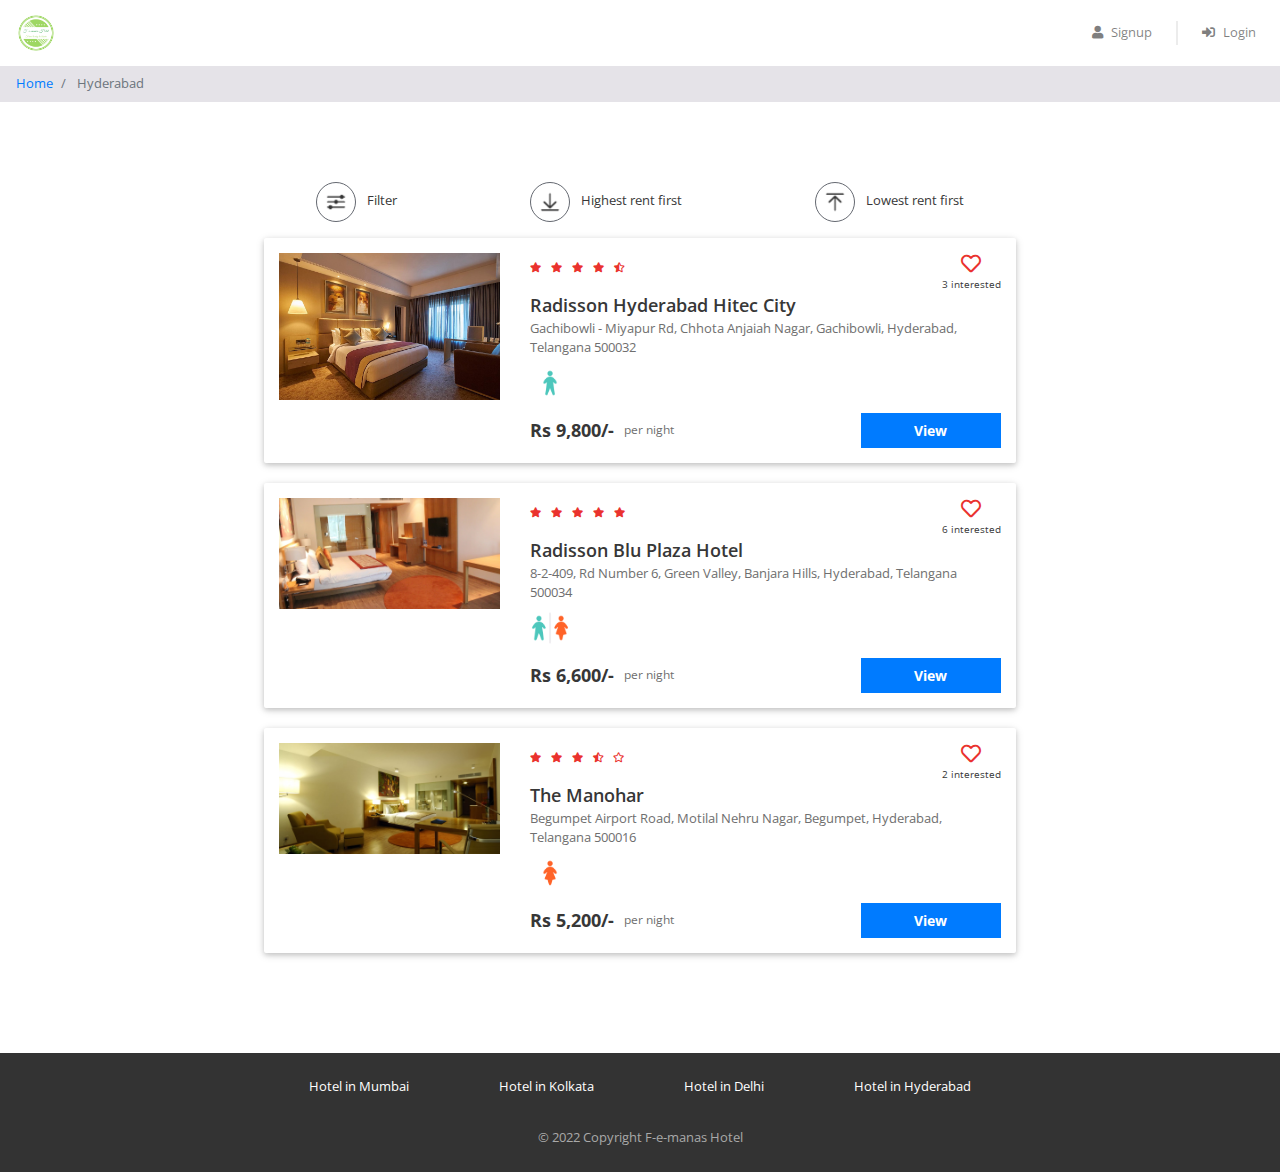
<file: property_list_hyderabad.html>
<!DOCTYPE html>
<html lang="en">

<head>
    <meta name="viewport" content="width=device-width, initial-scale=1">
    <title>Best Hotel in Hyderabad</title>
    <link rel="icon" type="image/x-icon" href="./img/favicon.png">
    <link href="css/bootstrap.css" rel="stylesheet" />
    <link href="https://use.fontawesome.com/releases/v5.11.2/css/all.css" rel="stylesheet" />
    <link href="https://fonts.googleapis.com/css2?family=Open+Sans:ital,wght@0,300;0,400;0,600;0,700;0,800;1,300;1,400;1,600;1,700;1,800&display=swap" rel="stylesheet" />
    <link href="css/common.css" rel="stylesheet" />
    <link href="css/property_list.css" rel="stylesheet" />
</head>

<body>
    <div class="header sticky-top">
        <nav class="navbar navbar-expand-md navbar-light">
            <a class="navbar-brand" href="index.html">
                <img src="./img/logo.png" />
            </a>
            <button class="navbar-toggler" type="button" data-toggle="collapse" data-target="#my-navbar">
                <span class="navbar-toggler-icon"></span>
            </button>

            <div class="collapse navbar-collapse justify-content-end" id="my-navbar">
                <ul class="navbar-nav">
                    <li class="nav-item">
                        <a class="nav-link" href="#" data-toggle="modal" data-target="#signup-modal">
                            <i class="fas fa-user"></i>Signup
                        </a>
                    </li>
                    <div class="nav-vl"></div>
                    <li class="nav-item">
                        <a class="nav-link" href="#" data-toggle="modal" data-target="#login-modal">
                            <i class="fas fa-sign-in-alt"></i>Login
                        </a>
                    </li>
                </ul>
            </div>
        </nav>
    </div>

    <div id="loading">
    </div>

    <nav aria-label="breadcrumb">
        <ol class="breadcrumb py-2">
            <li class="breadcrumb-item">
                <a href="index.html">Home</a>
            </li>
            <li class="breadcrumb-item active" aria-current="page">
                Hyderabad
            </li>
        </ol>
    </nav>

    <div class="page-container">
        <div class="filter-bar row justify-content-around">
            <div class="col-auto" data-toggle="modal" data-target="#filter-modal">
                <img src="img/filter.png" alt="filter" />
                <span>Filter</span>
            </div>
            <div class="col-auto">
                <img src="img/desc.png" alt="sort-desc" />
                <span>Highest rent first</span>
            </div>
            <div class="col-auto">
                <img src="img/asc.png" alt="sort-asc" />
                <span>Lowest rent first</span>
            </div>
        </div>

        
        <div class="property-card row">
            <div class="image-container col-md-4">
                <img src="img/properties/hotel_hyd_1.jpg" />
            </div>
            <div class="content-container col-md-8">
                <div class="row no-gutters justify-content-between">
                    <div class="star-container" title="4.5">
                        <i class="fas fa-star"></i>
                        <i class="fas fa-star"></i>
                        <i class="fas fa-star"></i>
                        <i class="fas fa-star"></i>
                        <i class="fas fa-star-half-alt"></i>
                    </div>
                    <div class="interested-container">
                        <i class="far fa-heart"></i>
                        <div class="interested-text">3 interested</div>
                    </div>
                </div>
                <div class="detail-container">
                    <div class="property-name">Radisson Hyderabad Hitec City </div>
                    <div class="property-address">Gachibowli - Miyapur Rd, Chhota Anjaiah Nagar, Gachibowli, Hyderabad, Telangana 500032</div>
                    <div class="property-gender">
                        <img src="img/male.png" />
                    </div>
                </div>
                <div class="row no-gutters">
                    <div class="rent-container col-6">
                        <div class="rent">Rs 9,800/-</div>
                        <div class="rent-unit">per night</div>
                    </div>
                    <div class="button-container col-6">
                        <a href="property_detail.html" class="btn btn-primary">View</a>
                    </div>
                </div>
            </div>
        </div>

        <div class="property-card row">
            <div class="image-container col-md-4">
                <img src="img/properties/hotel_hyd_2.jfif" />
            </div>
            <div class="content-container col-md-8">
                <div class="row no-gutters justify-content-between">
                    <div class="star-container" title="4.8">
                        <i class="fas fa-star"></i>
                        <i class="fas fa-star"></i>
                        <i class="fas fa-star"></i>
                        <i class="fas fa-star"></i>
                        <i class="fas fa-star"></i>
                    </div>
                    <div class="interested-container">
                        <i class="far fa-heart"></i>
                        <div class="interested-text">6 interested</div>
                    </div>
                </div>
                <div class="detail-container">
                    <div class="property-name">Radisson Blu Plaza Hotel</div>
                    <div class="property-address">8-2-409, Rd Number 6, Green Valley, Banjara Hills, Hyderabad, Telangana 500034</div>
                    <div class="property-gender">
                        <img src="img/unisex.png" />
                    </div>
                </div>
                <div class="row no-gutters">
                    <div class="rent-container col-6">
                        <div class="rent">Rs 6,600/-</div>
                        <div class="rent-unit">per night</div>
                    </div>
                    <div class="button-container col-6">
                        <a href="property_detail.html" class="btn btn-primary">View</a>
                    </div>
                </div>
            </div>
        </div>

        <div class="property-card row">
            <div class="image-container col-md-4">
                <img src="img/properties/hotel_hyd_3.jfif" />
            </div>
            <div class="content-container col-md-8">
                <div class="row no-gutters justify-content-between">
                    <div class="star-container" title="3.5">
                        <i class="fas fa-star"></i>
                        <i class="fas fa-star"></i>
                        <i class="fas fa-star"></i>
                        <i class="fas fa-star-half-alt"></i>
                        <i class="far fa-star"></i>
                    </div>
                    <div class="interested-container">
                        <i class="far fa-heart"></i>
                        <div class="interested-text">2 interested</div>
                    </div>
                </div>
                <div class="detail-container">
                    <div class="property-name">The Manohar</div>
                    <div class="property-address">Begumpet Airport Road, Motilal Nehru Nagar, Begumpet, Hyderabad, Telangana 500016</div>
                    <div class="property-gender">
                        <img src="img/female.png" />
                    </div>
                </div>
                <div class="row no-gutters">
                    <div class="rent-container col-6">
                        <div class="rent">Rs 5,200/-</div>
                        <div class="rent-unit">per night</div>
                    </div>
                    <div class="button-container col-6">
                        <a href="property_detail.html" class="btn btn-primary">View</a>
                    </div>
                </div>
            </div>
        </div>
    </div>

    <div class="modal fade" id="filter-modal" tabindex="-1" role="dialog" aria-labelledby="filter-heading" aria-hidden="true">
        <div class="modal-dialog modal-dialog-centered" role="document">
            <div class="modal-content">
                <div class="modal-header">
                    <h3 class="modal-title" id="filter-heading">Filters</h3>
                    <button type="button" class="close" data-dismiss="modal" aria-label="Close">
                        <span aria-hidden="true">&times;</span>
                    </button>
                </div>

                <div class="modal-body">
                    <h5>Gender</h5>
                    <hr />
                    <div>
                        <button class="btn btn-outline-dark btn-active">
                            No Filter
                        </button>
                        <button class="btn btn-outline-dark">
                            <i class="fas fa-venus-mars"></i>Unisex
                        </button>
                        <button class="btn btn-outline-dark">
                            <i class="fas fa-mars"></i>Male
                        </button>
                        <button class="btn btn-outline-dark">
                            <i class="fas fa-venus"></i>Female
                        </button>
                    </div>
                </div>

                <div class="modal-footer">
                    <button data-dismiss="modal" class="btn btn-success">Okay</button>
                </div>
            </div>
        </div>
    </div>

    <div class="modal fade" id="signup-modal" tabindex="-1" role="dialog" aria-labelledby="signup-heading" aria-hidden="true">
        <div class="modal-dialog" role="document">
            <div class="modal-content">
                <div class="modal-header">
                    <h5 class="modal-title" id="signup-heading">Signup with F-e-manas Hotel</h5>
                    <button type="button" class="close" data-dismiss="modal" aria-label="Close">
                        <span aria-hidden="true">&times;</span>
                    </button>
                </div>

                <div class="modal-body">
                    <form id="signup-form" class="form" role="form">
                        <div class="input-group form-group">
                            <div class="input-group-prepend">
                                <span class="input-group-text">
                                    <i class="fas fa-user"></i>
                                </span>
                            </div>
                            <input type="text" class="form-control" name="full_name" placeholder="Full Name" maxlength="30" required>
                        </div>

                        <div class="input-group form-group">
                            <div class="input-group-prepend">
                                <span class="input-group-text">
                                    <i class="fas fa-phone-alt"></i>
                                </span>
                            </div>
                            <input type="text" class="form-control" name="phone" placeholder="Phone Number" maxlength="10" minlength="10" required>
                        </div>

                        <div class="input-group form-group">
                            <div class="input-group-prepend">
                                <span class="input-group-text">
                                    <i class="fas fa-envelope"></i>
                                </span>
                            </div>
                            <input type="email" class="form-control" name="email" placeholder="Email" required>
                        </div>

                        <div class="input-group form-group">
                            <div class="input-group-prepend">
                                <span class="input-group-text">
                                    <i class="fas fa-lock"></i>
                                </span>
                            </div>
                            <input type="password" class="form-control" name="password" placeholder="Password" minlength="6" required>
                        </div>

                        <div class="input-group form-group">
                            <div class="input-group-prepend">
                                <span class="input-group-text">
                                    <i class="fas fa-university"></i>
                                </span>
                            </div>
                            <input type="text" class="form-control" name="college_name" placeholder="College Name" maxlength="150" required>
                        </div>

                        <div class="form-group">
                            <span>I'm a</span>
                            <input type="radio" class="ml-3" id="gender-male" name="gender" value="male" /> Male
                            <label for="gender-male">
                            </label>
                            <input type="radio" class="ml-3" id="gender-female" name="gender" value="female" />
                            <label for="gender-female">
                                Female
                            </label>
                        </div>

                        <div class="form-group">
                            <button type="submit" class="btn btn-block btn-primary">Create Account</button>
                        </div>
                    </form>
                </div>

                <div class="modal-footer">
                    <span>Already have an account?
                        <a href="#" data-dismiss="modal" data-toggle="modal" data-target="#login-modal">Login</a>
                    </span>
                </div>
            </div>
        </div>
    </div>

    <div class="modal fade" id="login-modal" tabindex="-1" role="dialog" aria-labelledby="login-heading" aria-hidden="true">
        <div class="modal-dialog modal-dialog-centered" role="document">
            <div class="modal-content">
                <div class="modal-header">
                    <h5 class="modal-title" id="login-heading">Login with F-e-manas Hotel</h5>
                    <button type="button" class="close" data-dismiss="modal" aria-label="Close">
                        <span aria-hidden="true">&times;</span>
                    </button>
                </div>

                <div class="modal-body">
                    <form id="login-form" class="form" role="form">
                        <div class="input-group form-group">
                            <div class="input-group-prepend">
                                <span class="input-group-text">
                                    <i class="fas fa-user"></i>
                                </span>
                            </div>
                            <input type="email" class="form-control" name="email" placeholder="Email" required>
                        </div>

                        <div class="input-group form-group">
                            <div class="input-group-prepend">
                                <span class="input-group-text">
                                    <i class="fas fa-lock"></i>
                                </span>
                            </div>
                            <input type="password" class="form-control" name="password" placeholder="Password" minlength="6" required>
                        </div>

                        <div class="form-group">
                            <button type="submit" class="btn btn-block btn-primary">Login</button>
                        </div>
                    </form>
                </div>

                <div class="modal-footer">
                    <span>
                        <a href="#" data-dismiss="modal" data-toggle="modal" data-target="#signup-modal">Click here</a>
                        to register a new account
                    </span>
                </div>
            </div>
        </div>
    </div>

    <div class="footer">
        <div class="page-container footer-container">
            <div class="footer-cities">
                <div class="footer-city">
                    <a href="./property_list_mumbai.html">Hotel in Mumbai</a>
                </div>
                <div class="footer-city">
                    <a href="./property_list_kolkata.html">Hotel in Kolkata</a>
                </div>
                <div class="footer-city">
                    <a href="./property_list_delhi.html">Hotel in Delhi</a>
                </div>
                <div class="footer-city">
                    <a href="./property_list_hyderabad.html">Hotel in Hyderabad</a>
                </div>
            </div>
            <div class="footer-copyright">© 2022 Copyright F-e-manas Hotel </div>
        </div>
    </div>

    <script type="text/javascript" src="js/jquery.js"></script>
    <script type="text/javascript" src="js/bootstrap.min.js"></script>
</body>

</html>
</file>
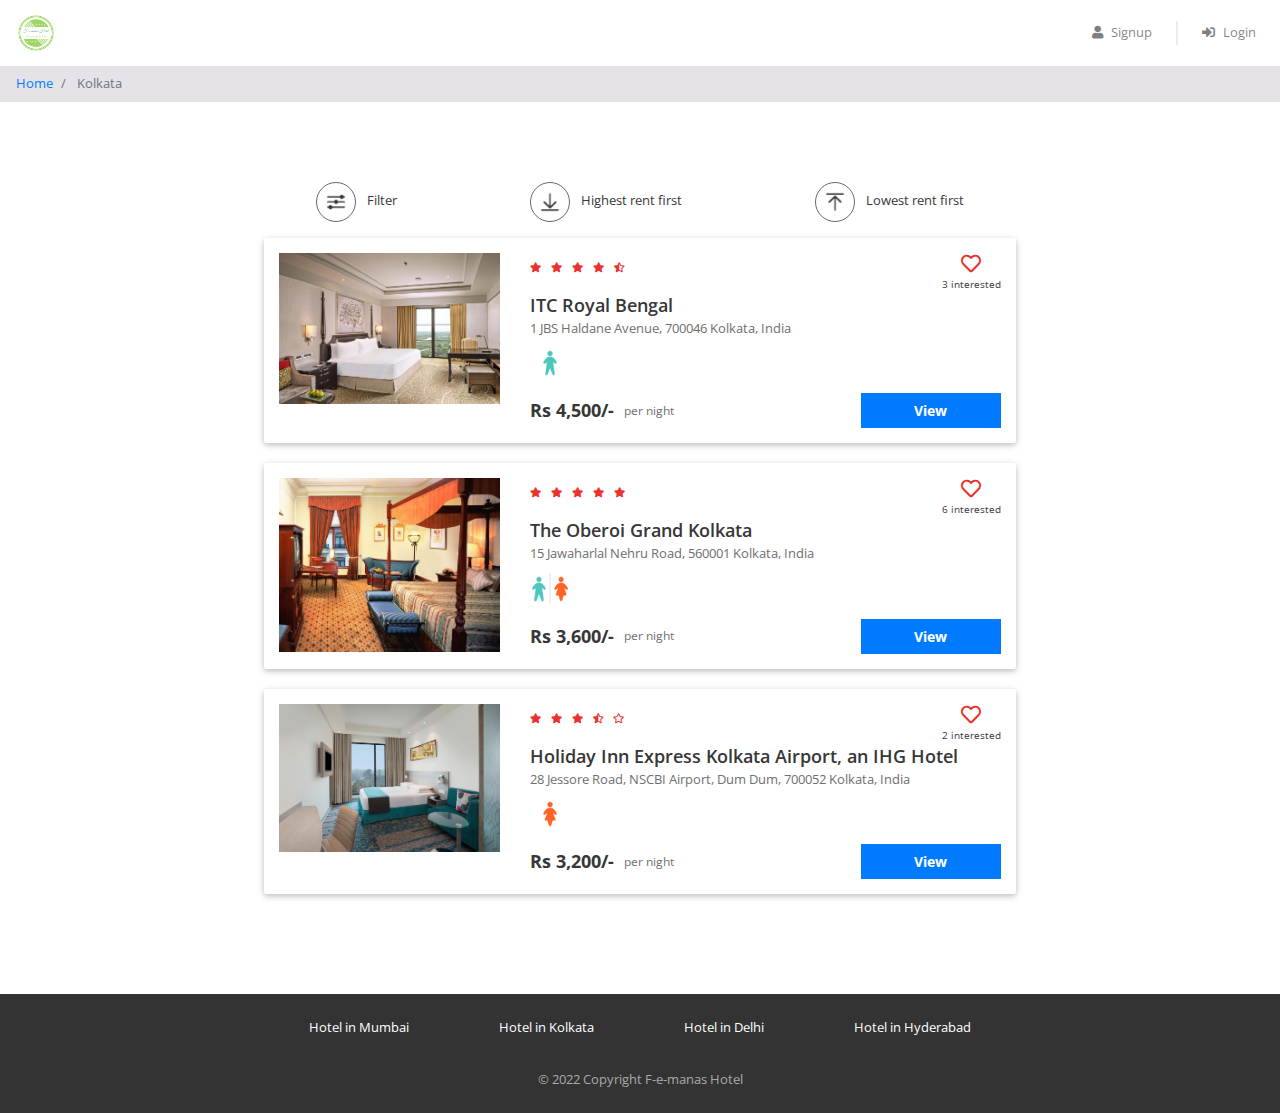
<file: property_list_kolkata.html>
<!DOCTYPE html>
<html lang="en">

<head>
    <meta name="viewport" content="width=device-width, initial-scale=1">
    <title>Best Hotel in Kolkata</title>
    <link rel="icon" type="image/x-icon" href="./img/favicon.png">
    <link href="css/bootstrap.css" rel="stylesheet" />
    <link href="https://use.fontawesome.com/releases/v5.11.2/css/all.css" rel="stylesheet" />
    <link href="https://fonts.googleapis.com/css2?family=Open+Sans:ital,wght@0,300;0,400;0,600;0,700;0,800;1,300;1,400;1,600;1,700;1,800&display=swap" rel="stylesheet" />
    <link href="css/common.css" rel="stylesheet" />
    <link href="css/property_list.css" rel="stylesheet" />
</head>

<body>
    <div class="header sticky-top">
        <nav class="navbar navbar-expand-md navbar-light">
            <a class="navbar-brand" href="index.html">
                <img src="./img/logo.png" />
            </a>
            <button class="navbar-toggler" type="button" data-toggle="collapse" data-target="#my-navbar">
                <span class="navbar-toggler-icon"></span>
            </button>

            <div class="collapse navbar-collapse justify-content-end" id="my-navbar">
                <ul class="navbar-nav">
                    <li class="nav-item">
                        <a class="nav-link" href="#" data-toggle="modal" data-target="#signup-modal">
                            <i class="fas fa-user"></i>Signup
                        </a>
                    </li>
                    <div class="nav-vl"></div>
                    <li class="nav-item">
                        <a class="nav-link" href="#" data-toggle="modal" data-target="#login-modal">
                            <i class="fas fa-sign-in-alt"></i>Login
                        </a>
                    </li>
                </ul>
            </div>
        </nav>
    </div>

    <div id="loading">
    </div>

    <nav aria-label="breadcrumb">
        <ol class="breadcrumb py-2">
            <li class="breadcrumb-item">
                <a href="index.html">Home</a>
            </li>
            <li class="breadcrumb-item active" aria-current="page">
                Kolkata
            </li>
        </ol>
    </nav>

    <div class="page-container">
        <div class="filter-bar row justify-content-around">
            <div class="col-auto" data-toggle="modal" data-target="#filter-modal">
                <img src="img/filter.png" alt="filter" />
                <span>Filter</span>
            </div>
            <div class="col-auto">
                <img src="img/desc.png" alt="sort-desc" />
                <span>Highest rent first</span>
            </div>
            <div class="col-auto">
                <img src="img/asc.png" alt="sort-asc" />
                <span>Lowest rent first</span>
            </div>
        </div>

        
        <div class="property-card row">
            <div class="image-container col-md-4">
                <img src="img/properties/hotel_kolkata_1.jpg" />
            </div>
            <div class="content-container col-md-8">
                <div class="row no-gutters justify-content-between">
                    <div class="star-container" title="4.5">
                        <i class="fas fa-star"></i>
                        <i class="fas fa-star"></i>
                        <i class="fas fa-star"></i>
                        <i class="fas fa-star"></i>
                        <i class="fas fa-star-half-alt"></i>
                    </div>
                    <div class="interested-container">
                        <i class="far fa-heart"></i>
                        <div class="interested-text">3 interested</div>
                    </div>
                </div>
                <div class="detail-container">
                    <div class="property-name">ITC Royal Bengal</div>
                    <div class="property-address">1 JBS Haldane Avenue, 700046 Kolkata, India</div>
                    <div class="property-gender">
                        <img src="img/male.png" />
                    </div>
                </div>
                <div class="row no-gutters">
                    <div class="rent-container col-6">
                        <div class="rent">Rs 4,500/-</div>
                        <div class="rent-unit">per night</div>
                    </div>
                    <div class="button-container col-6">
                        <a href="property_detail.html" class="btn btn-primary">View</a>
                    </div>
                </div>
            </div>
        </div>

        <div class="property-card row">
            <div class="image-container col-md-4">
                <img src="img/properties/hotel_kolkata_2.jpg" />
            </div>
            <div class="content-container col-md-8">
                <div class="row no-gutters justify-content-between">
                    <div class="star-container" title="4.8">
                        <i class="fas fa-star"></i>
                        <i class="fas fa-star"></i>
                        <i class="fas fa-star"></i>
                        <i class="fas fa-star"></i>
                        <i class="fas fa-star"></i>
                    </div>
                    <div class="interested-container">
                        <i class="far fa-heart"></i>
                        <div class="interested-text">6 interested</div>
                    </div>
                </div>
                <div class="detail-container">
                    <div class="property-name">The Oberoi Grand Kolkata</div>
                    <div class="property-address">15 Jawaharlal Nehru Road, 560001 Kolkata, India</div>
                    <div class="property-gender">
                        <img src="img/unisex.png" />
                    </div>
                </div>
                <div class="row no-gutters">
                    <div class="rent-container col-6">
                        <div class="rent">Rs 3,600/-</div>
                        <div class="rent-unit">per night</div>
                    </div>
                    <div class="button-container col-6">
                        <a href="property_detail.html" class="btn btn-primary">View</a>
                    </div>
                </div>
            </div>
        </div>

        <div class="property-card row">
            <div class="image-container col-md-4">
                <img src="img/properties/hotel_kolkata_3.jpg" />
            </div>
            <div class="content-container col-md-8">
                <div class="row no-gutters justify-content-between">
                    <div class="star-container" title="3.5">
                        <i class="fas fa-star"></i>
                        <i class="fas fa-star"></i>
                        <i class="fas fa-star"></i>
                        <i class="fas fa-star-half-alt"></i>
                        <i class="far fa-star"></i>
                    </div>
                    <div class="interested-container">
                        <i class="far fa-heart"></i>
                        <div class="interested-text">2 interested</div>
                    </div>
                </div>
                <div class="detail-container">
                    <div class="property-name">Holiday Inn Express Kolkata Airport, an IHG Hotel</div>
                    <div class="property-address">28 Jessore Road, NSCBI Airport, Dum Dum, 700052 Kolkata, India</div>
                    <div class="property-gender">
                        <img src="img/female.png" />
                    </div>
                </div>
                <div class="row no-gutters">
                    <div class="rent-container col-6">
                        <div class="rent">Rs 3,200/-</div>
                        <div class="rent-unit">per night</div>
                    </div>
                    <div class="button-container col-6">
                        <a href="property_detail.html" class="btn btn-primary">View</a>
                    </div>
                </div>
            </div>
        </div>
    </div>

    <div class="modal fade" id="filter-modal" tabindex="-1" role="dialog" aria-labelledby="filter-heading" aria-hidden="true">
        <div class="modal-dialog modal-dialog-centered" role="document">
            <div class="modal-content">
                <div class="modal-header">
                    <h3 class="modal-title" id="filter-heading">Filters</h3>
                    <button type="button" class="close" data-dismiss="modal" aria-label="Close">
                        <span aria-hidden="true">&times;</span>
                    </button>
                </div>

                <div class="modal-body">
                    <h5>Gender</h5>
                    <hr />
                    <div>
                        <button class="btn btn-outline-dark btn-active">
                            No Filter
                        </button>
                        <button class="btn btn-outline-dark">
                            <i class="fas fa-venus-mars"></i>Unisex
                        </button>
                        <button class="btn btn-outline-dark">
                            <i class="fas fa-mars"></i>Male
                        </button>
                        <button class="btn btn-outline-dark">
                            <i class="fas fa-venus"></i>Female
                        </button>
                    </div>
                </div>

                <div class="modal-footer">
                    <button data-dismiss="modal" class="btn btn-success">Okay</button>
                </div>
            </div>
        </div>
    </div>

    <div class="modal fade" id="signup-modal" tabindex="-1" role="dialog" aria-labelledby="signup-heading" aria-hidden="true">
        <div class="modal-dialog" role="document">
            <div class="modal-content">
                <div class="modal-header">
                    <h5 class="modal-title" id="signup-heading">Signup with F-e-manas Hotel</h5>
                    <button type="button" class="close" data-dismiss="modal" aria-label="Close">
                        <span aria-hidden="true">&times;</span>
                    </button>
                </div>

                <div class="modal-body">
                    <form id="signup-form" class="form" role="form">
                        <div class="input-group form-group">
                            <div class="input-group-prepend">
                                <span class="input-group-text">
                                    <i class="fas fa-user"></i>
                                </span>
                            </div>
                            <input type="text" class="form-control" name="full_name" placeholder="Full Name" maxlength="30" required>
                        </div>

                        <div class="input-group form-group">
                            <div class="input-group-prepend">
                                <span class="input-group-text">
                                    <i class="fas fa-phone-alt"></i>
                                </span>
                            </div>
                            <input type="text" class="form-control" name="phone" placeholder="Phone Number" maxlength="10" minlength="10" required>
                        </div>

                        <div class="input-group form-group">
                            <div class="input-group-prepend">
                                <span class="input-group-text">
                                    <i class="fas fa-envelope"></i>
                                </span>
                            </div>
                            <input type="email" class="form-control" name="email" placeholder="Email" required>
                        </div>

                        <div class="input-group form-group">
                            <div class="input-group-prepend">
                                <span class="input-group-text">
                                    <i class="fas fa-lock"></i>
                                </span>
                            </div>
                            <input type="password" class="form-control" name="password" placeholder="Password" minlength="6" required>
                        </div>

                        <div class="input-group form-group">
                            <div class="input-group-prepend">
                                <span class="input-group-text">
                                    <i class="fas fa-university"></i>
                                </span>
                            </div>
                            <input type="text" class="form-control" name="college_name" placeholder="College Name" maxlength="150" required>
                        </div>

                        <div class="form-group">
                            <span>I'm a</span>
                            <input type="radio" class="ml-3" id="gender-male" name="gender" value="male" /> Male
                            <label for="gender-male">
                            </label>
                            <input type="radio" class="ml-3" id="gender-female" name="gender" value="female" />
                            <label for="gender-female">
                                Female
                            </label>
                        </div>

                        <div class="form-group">
                            <button type="submit" class="btn btn-block btn-primary">Create Account</button>
                        </div>
                    </form>
                </div>

                <div class="modal-footer">
                    <span>Already have an account?
                        <a href="#" data-dismiss="modal" data-toggle="modal" data-target="#login-modal">Login</a>
                    </span>
                </div>
            </div>
        </div>
    </div>

    <div class="modal fade" id="login-modal" tabindex="-1" role="dialog" aria-labelledby="login-heading" aria-hidden="true">
        <div class="modal-dialog modal-dialog-centered" role="document">
            <div class="modal-content">
                <div class="modal-header">
                    <h5 class="modal-title" id="login-heading">Login with F-e-manas Hotel</h5>
                    <button type="button" class="close" data-dismiss="modal" aria-label="Close">
                        <span aria-hidden="true">&times;</span>
                    </button>
                </div>

                <div class="modal-body">
                    <form id="login-form" class="form" role="form">
                        <div class="input-group form-group">
                            <div class="input-group-prepend">
                                <span class="input-group-text">
                                    <i class="fas fa-user"></i>
                                </span>
                            </div>
                            <input type="email" class="form-control" name="email" placeholder="Email" required>
                        </div>

                        <div class="input-group form-group">
                            <div class="input-group-prepend">
                                <span class="input-group-text">
                                    <i class="fas fa-lock"></i>
                                </span>
                            </div>
                            <input type="password" class="form-control" name="password" placeholder="Password" minlength="6" required>
                        </div>

                        <div class="form-group">
                            <button type="submit" class="btn btn-block btn-primary">Login</button>
                        </div>
                    </form>
                </div>

                <div class="modal-footer">
                    <span>
                        <a href="#" data-dismiss="modal" data-toggle="modal" data-target="#signup-modal">Click here</a>
                        to register a new account
                    </span>
                </div>
            </div>
        </div>
    </div>

    <div class="footer">
        <div class="page-container footer-container">
            <div class="footer-cities">
                <div class="footer-city">
                    <a href="./property_list_mumbai.html">Hotel in Mumbai</a>
                </div>
                <div class="footer-city">
                    <a href="./property_list_kolkata.html">Hotel in Kolkata</a>
                </div>
                <div class="footer-city">
                    <a href="./property_list_delhi.html">Hotel in Delhi</a>
                </div>
                <div class="footer-city">
                    <a href="./property_list_hyderabad.html">Hotel in Hyderabad</a>
                </div>
            </div>
            <div class="footer-copyright">© 2022 Copyright F-e-manas Hotel </div>
        </div>
    </div>

    <script type="text/javascript" src="js/jquery.js"></script>
    <script type="text/javascript" src="js/bootstrap.min.js"></script>
</body>

</html>
</file>
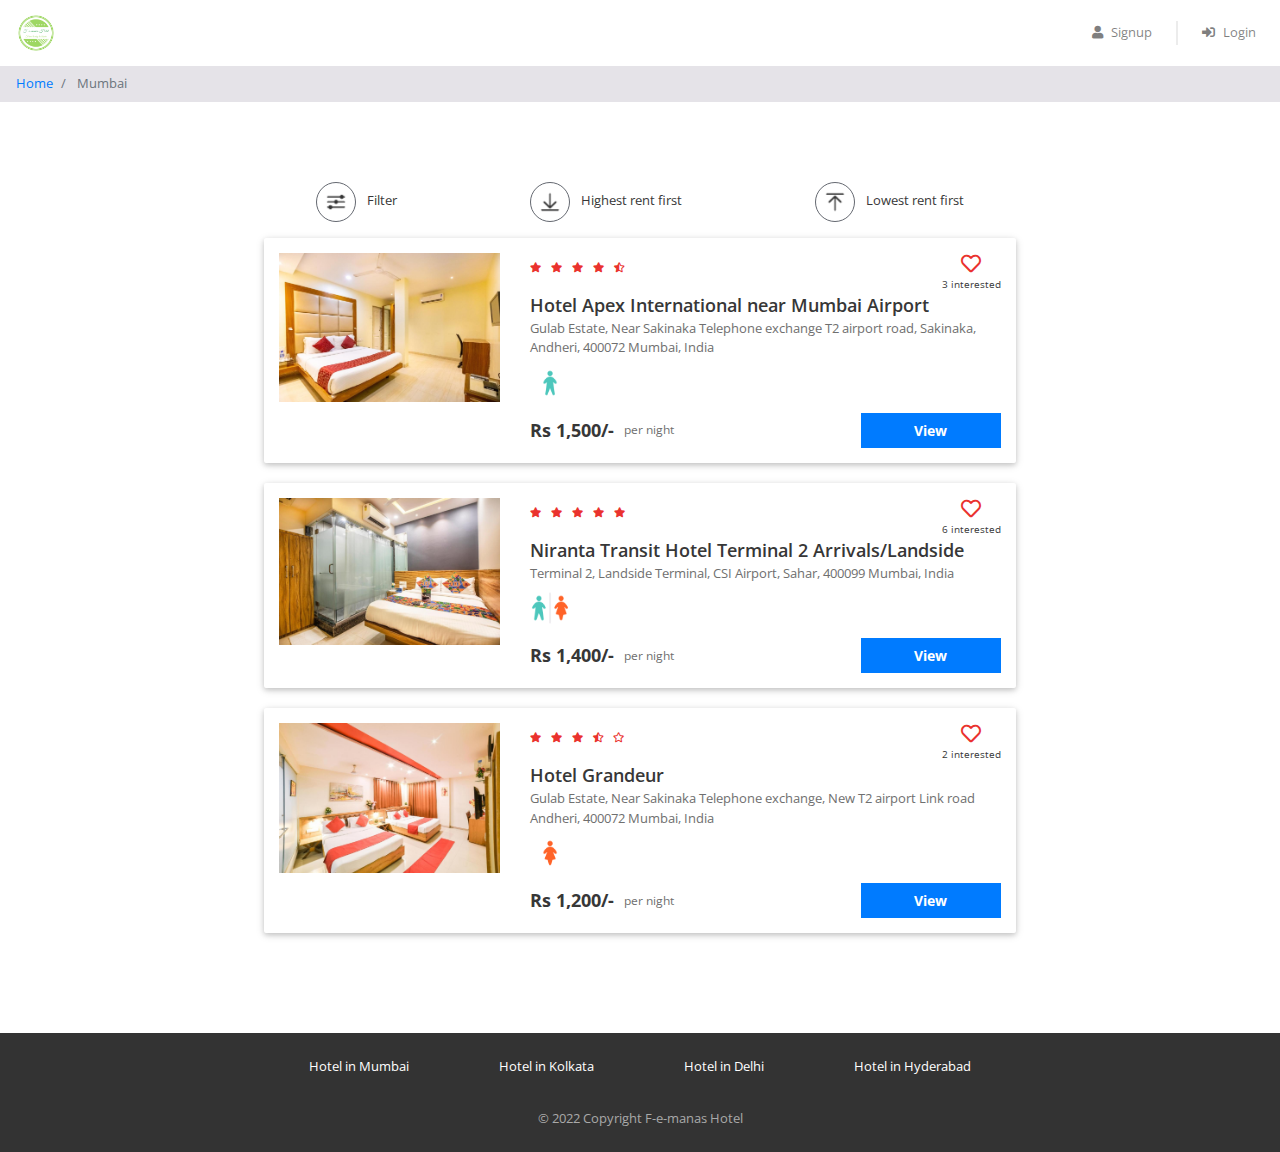
<file: property_list_mumbai.html>
<!DOCTYPE html>
<html lang="en">

<head>
    <meta name="viewport" content="width=device-width, initial-scale=1">
    <title>Best Hotel in Mumbai</title>
    <link rel="icon" type="image/x-icon" href="./img/favicon.png">
    <link href="css/bootstrap.css" rel="stylesheet" />
    <link href="https://use.fontawesome.com/releases/v5.11.2/css/all.css" rel="stylesheet" />
    <link href="https://fonts.googleapis.com/css2?family=Open+Sans:ital,wght@0,300;0,400;0,600;0,700;0,800;1,300;1,400;1,600;1,700;1,800&display=swap" rel="stylesheet" />
    <link href="css/common.css" rel="stylesheet" />
    <link href="css/property_list.css" rel="stylesheet" />
</head>

<body>
    <div class="header sticky-top">
        <nav class="navbar navbar-expand-md navbar-light">
            <a class="navbar-brand" href="index.html">
                <img src="./img/logo.png" />
            </a>
            <button class="navbar-toggler" type="button" data-toggle="collapse" data-target="#my-navbar">
                <span class="navbar-toggler-icon"></span>
            </button>

            <div class="collapse navbar-collapse justify-content-end" id="my-navbar">
                <ul class="navbar-nav">
                    <li class="nav-item">
                        <a class="nav-link" href="#" data-toggle="modal" data-target="#signup-modal">
                            <i class="fas fa-user"></i>Signup
                        </a>
                    </li>
                    <div class="nav-vl"></div>
                    <li class="nav-item">
                        <a class="nav-link" href="#" data-toggle="modal" data-target="#login-modal">
                            <i class="fas fa-sign-in-alt"></i>Login
                        </a>
                    </li>
                </ul>
            </div>
        </nav>
    </div>

    <div id="loading">
    </div>

    <nav aria-label="breadcrumb">
        <ol class="breadcrumb py-2">
            <li class="breadcrumb-item">
                <a href="index.html">Home</a>
            </li>
            <li class="breadcrumb-item active" aria-current="page">
                Mumbai
            </li>
        </ol>
    </nav>

    <div class="page-container">
        <div class="filter-bar row justify-content-around">
            <div class="col-auto" data-toggle="modal" data-target="#filter-modal">
                <img src="img/filter.png" alt="filter" />
                <span>Filter</span>
            </div>
            <div class="col-auto">
                <img src="img/desc.png" alt="sort-desc" />
                <span>Highest rent first</span>
            </div>
            <div class="col-auto">
                <img src="img/asc.png" alt="sort-asc" />
                <span>Lowest rent first</span>
            </div>
        </div>

        
        <div class="property-card row">
            <div class="image-container col-md-4">
                <img src="img/properties/hotel_apex_2.jpg" />
            </div>
            <div class="content-container col-md-8">
                <div class="row no-gutters justify-content-between">
                    <div class="star-container" title="4.5">
                        <i class="fas fa-star"></i>
                        <i class="fas fa-star"></i>
                        <i class="fas fa-star"></i>
                        <i class="fas fa-star"></i>
                        <i class="fas fa-star-half-alt"></i>
                    </div>
                    <div class="interested-container">
                        <i class="far fa-heart"></i>
                        <div class="interested-text">3 interested</div>
                    </div>
                </div>
                <div class="detail-container">
                    <div class="property-name">Hotel Apex International near Mumbai Airport</div>
                    <div class="property-address">Gulab Estate, Near Sakinaka Telephone exchange T2 airport road, Sakinaka, Andheri, 400072 Mumbai, India</div>
                    <div class="property-gender">
                        <img src="img/male.png" />
                    </div>
                </div>
                <div class="row no-gutters">
                    <div class="rent-container col-6">
                        <div class="rent">Rs 1,500/-</div>
                        <div class="rent-unit">per night</div>
                    </div>
                    <div class="button-container col-6">
                        <a href="property_detail.html" class="btn btn-primary">View</a>
                    </div>
                </div>
            </div>
        </div>

        <div class="property-card row">
            <div class="image-container col-md-4">
                <img src="img/properties/fabExpress_marol_1.jpg" />
            </div>
            <div class="content-container col-md-8">
                <div class="row no-gutters justify-content-between">
                    <div class="star-container" title="4.8">
                        <i class="fas fa-star"></i>
                        <i class="fas fa-star"></i>
                        <i class="fas fa-star"></i>
                        <i class="fas fa-star"></i>
                        <i class="fas fa-star"></i>
                    </div>
                    <div class="interested-container">
                        <i class="far fa-heart"></i>
                        <div class="interested-text">6 interested</div>
                    </div>
                </div>
                <div class="detail-container">
                    <div class="property-name">Niranta Transit Hotel Terminal 2 Arrivals/Landside</div>
                    <div class="property-address">Terminal 2, Landside Terminal, CSI Airport, Sahar, 400099 Mumbai, India</div>
                    <div class="property-gender">
                        <img src="img/unisex.png" />
                    </div>
                </div>
                <div class="row no-gutters">
                    <div class="rent-container col-6">
                        <div class="rent">Rs 1,400/-</div>
                        <div class="rent-unit">per night</div>
                    </div>
                    <div class="button-container col-6">
                        <a href="property_detail.html" class="btn btn-primary">View</a>
                    </div>
                </div>
            </div>
        </div>

        <div class="property-card row">
            <div class="image-container col-md-4">
                <img src="img/properties/hotel_grandeur_1.jpg" />
            </div>
            <div class="content-container col-md-8">
                <div class="row no-gutters justify-content-between">
                    <div class="star-container" title="3.5">
                        <i class="fas fa-star"></i>
                        <i class="fas fa-star"></i>
                        <i class="fas fa-star"></i>
                        <i class="fas fa-star-half-alt"></i>
                        <i class="far fa-star"></i>
                    </div>
                    <div class="interested-container">
                        <i class="far fa-heart"></i>
                        <div class="interested-text">2 interested</div>
                    </div>
                </div>
                <div class="detail-container">
                    <div class="property-name">Hotel Grandeur</div>
                    <div class="property-address">Gulab Estate, Near Sakinaka Telephone exchange, New T2 airport Link road Andheri, 400072 Mumbai, India</div>
                    <div class="property-gender">
                        <img src="img/female.png" />
                    </div>
                </div>
                <div class="row no-gutters">
                    <div class="rent-container col-6">
                        <div class="rent">Rs 1,200/-</div>
                        <div class="rent-unit">per night</div>
                    </div>
                    <div class="button-container col-6">
                        <a href="property_detail.html" class="btn btn-primary">View</a>
                    </div>
                </div>
            </div>
        </div>
    </div>

    <div class="modal fade" id="filter-modal" tabindex="-1" role="dialog" aria-labelledby="filter-heading" aria-hidden="true">
        <div class="modal-dialog modal-dialog-centered" role="document">
            <div class="modal-content">
                <div class="modal-header">
                    <h3 class="modal-title" id="filter-heading">Filters</h3>
                    <button type="button" class="close" data-dismiss="modal" aria-label="Close">
                        <span aria-hidden="true">&times;</span>
                    </button>
                </div>

                <div class="modal-body">
                    <h5>Gender</h5>
                    <hr />
                    <div>
                        <button class="btn btn-outline-dark btn-active">
                            No Filter
                        </button>
                        <button class="btn btn-outline-dark">
                            <i class="fas fa-venus-mars"></i>Unisex
                        </button>
                        <button class="btn btn-outline-dark">
                            <i class="fas fa-mars"></i>Male
                        </button>
                        <button class="btn btn-outline-dark">
                            <i class="fas fa-venus"></i>Female
                        </button>
                    </div>
                </div>

                <div class="modal-footer">
                    <button data-dismiss="modal" class="btn btn-success">Okay</button>
                </div>
            </div>
        </div>
    </div>

    <div class="modal fade" id="signup-modal" tabindex="-1" role="dialog" aria-labelledby="signup-heading" aria-hidden="true">
        <div class="modal-dialog" role="document">
            <div class="modal-content">
                <div class="modal-header">
                    <h5 class="modal-title" id="signup-heading">Signup with F-e-manas Hotel</h5>
                    <button type="button" class="close" data-dismiss="modal" aria-label="Close">
                        <span aria-hidden="true">&times;</span>
                    </button>
                </div>

                <div class="modal-body">
                    <form id="signup-form" class="form" role="form">
                        <div class="input-group form-group">
                            <div class="input-group-prepend">
                                <span class="input-group-text">
                                    <i class="fas fa-user"></i>
                                </span>
                            </div>
                            <input type="text" class="form-control" name="full_name" placeholder="Full Name" maxlength="30" required>
                        </div>

                        <div class="input-group form-group">
                            <div class="input-group-prepend">
                                <span class="input-group-text">
                                    <i class="fas fa-phone-alt"></i>
                                </span>
                            </div>
                            <input type="text" class="form-control" name="phone" placeholder="Phone Number" maxlength="10" minlength="10" required>
                        </div>

                        <div class="input-group form-group">
                            <div class="input-group-prepend">
                                <span class="input-group-text">
                                    <i class="fas fa-envelope"></i>
                                </span>
                            </div>
                            <input type="email" class="form-control" name="email" placeholder="Email" required>
                        </div>

                        <div class="input-group form-group">
                            <div class="input-group-prepend">
                                <span class="input-group-text">
                                    <i class="fas fa-lock"></i>
                                </span>
                            </div>
                            <input type="password" class="form-control" name="password" placeholder="Password" minlength="6" required>
                        </div>

                        <div class="input-group form-group">
                            <div class="input-group-prepend">
                                <span class="input-group-text">
                                    <i class="fas fa-university"></i>
                                </span>
                            </div>
                            <input type="text" class="form-control" name="college_name" placeholder="College Name" maxlength="150" required>
                        </div>

                        <div class="form-group">
                            <span>I'm a</span>
                            <input type="radio" class="ml-3" id="gender-male" name="gender" value="male" /> Male
                            <label for="gender-male">
                            </label>
                            <input type="radio" class="ml-3" id="gender-female" name="gender" value="female" />
                            <label for="gender-female">
                                Female
                            </label>
                        </div>

                        <div class="form-group">
                            <button type="submit" class="btn btn-block btn-primary">Create Account</button>
                        </div>
                    </form>
                </div>

                <div class="modal-footer">
                    <span>Already have an account?
                        <a href="#" data-dismiss="modal" data-toggle="modal" data-target="#login-modal">Login</a>
                    </span>
                </div>
            </div>
        </div>
    </div>

    <div class="modal fade" id="login-modal" tabindex="-1" role="dialog" aria-labelledby="login-heading" aria-hidden="true">
        <div class="modal-dialog modal-dialog-centered" role="document">
            <div class="modal-content">
                <div class="modal-header">
                    <h5 class="modal-title" id="login-heading">Login with F-e-manas Hotel</h5>
                    <button type="button" class="close" data-dismiss="modal" aria-label="Close">
                        <span aria-hidden="true">&times;</span>
                    </button>
                </div>

                <div class="modal-body">
                    <form id="login-form" class="form" role="form">
                        <div class="input-group form-group">
                            <div class="input-group-prepend">
                                <span class="input-group-text">
                                    <i class="fas fa-user"></i>
                                </span>
                            </div>
                            <input type="email" class="form-control" name="email" placeholder="Email" required>
                        </div>

                        <div class="input-group form-group">
                            <div class="input-group-prepend">
                                <span class="input-group-text">
                                    <i class="fas fa-lock"></i>
                                </span>
                            </div>
                            <input type="password" class="form-control" name="password" placeholder="Password" minlength="6" required>
                        </div>

                        <div class="form-group">
                            <button type="submit" class="btn btn-block btn-primary">Login</button>
                        </div>
                    </form>
                </div>

                <div class="modal-footer">
                    <span>
                        <a href="#" data-dismiss="modal" data-toggle="modal" data-target="#signup-modal">Click here</a>
                        to register a new account
                    </span>
                </div>
            </div>
        </div>
    </div>

    <div class="footer">
        <div class="page-container footer-container">
            <div class="footer-cities">
                <div class="footer-city">
                    <a href="./property_list_mumbai.html">Hotel in Mumbai</a>
                </div>
                <div class="footer-city">
                    <a href="./property_list_kolkata.html">Hotel in Kolkata</a>
                </div>
                <div class="footer-city">
                    <a href="./property_list_delhi.html">Hotel in Delhi</a>
                </div>
                <div class="footer-city">
                    <a href="./property_list_hyderabad.html">Hotel in Hyderabad</a>
                </div>
            </div>
            <div class="footer-copyright">© 2022 Copyright F-e-manas Hotel </div>
        </div>
    </div>

    <script type="text/javascript" src="js/jquery.js"></script>
    <script type="text/javascript" src="js/bootstrap.min.js"></script>
</body>

</html>
</file>
<file: css/main.css>
@import url("https://fonts.googleapis.com/css2?family=Bree+Serif&display=swap");
*{
  padding: 0px;
  margin: 0px;
  font-family: "Bree Serif", serif;
  color: black;
  
}
/*
.color_black{
  color: black;
}*/
.color_whight{
  color: white;
}
.height-100vh{
  height: 80vh;
}
/* footer*/
.footer-basic {
  padding: 10px 0;
  background-color: #312e2e;
  bottom: 0%;
  width: 100%;
}
.list-inline{
  display: flex;
  flex-direction: row;
  justify-content: center;
  align-items: center;
}
.footer_page{
  display: flex;
  flex-direction: row;
  justify-content: center;
  align-items: center;
}

.footer-basic ul {
  padding: 0;
  list-style: none;
  text-align: center;
  font-size: 18px;
  line-height: 1.6;
  margin-bottom: 0;
}

.footer-basic li {
  padding: 0 10px;
}

.footer-basic ul a {
  color: inherit;
  text-decoration: none;
  opacity: 0.8;
}

.footer-basic ul a:hover {
  opacity: 1;
}

.footer-basic .social {
  text-align: center;
  padding-bottom: 5px;
  color: white;
}

.footer-basic .social > a {
  font-size: 24px;
  width: 40px;
  height: 40px;
  line-height: 40px;
  display: inline-block;
  text-align: center;
  border-radius: 50%;
  border: 1px solid #ccc;
  margin: 0 8px;
  color: inherit;
  opacity: 0.75;
}

.footer-basic .social > a:hover {
  opacity: 0.9;
}

.footer-basic .copyright {
  margin-top: 5px;
  text-align: center;
  font-size: 13px;
  color: #aaa;
  margin-bottom: 0;
}

/*hover*/

.hover_item:hover{
  border: 2px solid black;
  border-radius: 5px;
  background-color: black;
  padding: 1px 5px;
  color: black;
}

.text_align_center{
  text-align: center;
}



#image-gallery .modal-footer{
  display: block;
}

.thumb{
  margin-top: 15px;
  margin-bottom: 15px;
}

@media (max-width: 575.98px) { 
  .footer_page{
    flex-direction: column;
  }
}
</file>
<file: css/style.css>
body{
    margin: 0px;
    padding: 0px;
    text-decoration: none;
    
    
}
.top-header{
    height: fit-content;
    /*background-color: rgb(59, 33, 50);*/
    
    
}
/*
.top-header .top-left{
    height: 80px;

}
.top-header .top-left a{
    display: block;
    color: white;
    line-height: 80px;
    text-decoration: none;
    font-weight: bold;
}
.top-header .top-mid{
    height: 80px;

}
.top-header .top-mid span{
    display:block;
    color: rgb(217, 182, 182);
    text-align: center;
    font-size: 50px;
    line-height: 80px;
    font-style: italic;
    font-weight: bold;
}
.top-header .top-right{
    height: 100px;

}
.top-header .top-right ul{
    text-align: center;
}
.top-header .top-right ul li{
    display: inline-block;
}
.top-header .top-right ul li a{
    font-size: 30px;
    color: rgb(230, 47, 47);
    line-height: 80px;
    text-decoration: none;
    margin-left: 20px;
}

.top-header .mid-left{
    height: 50px;
}
*/
.top-header .mid-mid a {
    display: block;
    text-align: center;
    color: rgb(30, 13, 64);
    font-size: 40px;
    margin-top: 30px;
    text-decoration: none;
    font-weight: bold;
}
.top-header .mid-right{
    height: 50px;
}
/*
.mid2-left{
    height: 350px;
}
.mid2-mid {
    height: 350px;
    background-color: rgb(91, 50, 50);
}*/
#name{
    margin-top: 10px;
}
#email{
    margin-top: 10px;
}
#message{
    margin-top: 10px;
}
#submit{
    margin: 10px;
    background-color: rgb(127, 7, 107);
    border-radius: 10%;
    border: 2px solid yellow;
    font-size: 20px;
    color: white;
}
/*
.mid2-right{
    height: 350px;
}*/
.last-header{
    margin-top: 80px;
    height:200px;
    background-color: rgb(59, 33, 50);
    color: burlywood;
    float:inline-end;
}
.last-header .last-left{
    margin-left: 30px;
}

.mid{

    height: 330px;
    
}
</file>
<file: css/common.css>
* {
    box-sizing: border-box;
    font-family: 'Open Sans', sans-serif;
}

body {
    color: #373737;
    font-size: 16px;
    position: relative;
}

h1,
h2,
h3,
h4,
h5,
h6 {
    font-weight: 600;
}

h1 {
    font-size: 36px;
    margin-bottom: 40px;
}

@media (max-width: 768px) {
    h1 {
        font-size: 28px;
    }
}

h3 {
    font-size: 24px;
    margin-bottom: 12px;
}

h5 {
    font-size: 16px;
    margin-bottom: 10px;
}

.btn-primary,
.btn-warning,
.btn-danger {
    color: white;
    font-weight: bold;
}

.input-group .input-group-text i {
    width: 14px;
}

input[type="radio"] {
    position: relative;
    top: 1px;
}

.breadcrumb {
    background-color: #e5e3e8;
    font-size: 13px;
    border-radius: 0px;
    margin-bottom: 0px;
}

.container {
    max-width: 920px;
    padding: 0px 20px;
}

.page-container {
    max-width: 800px;
    padding: 80px 24px;
    margin: auto;
}

@media (max-width: 768px) {
    .page-container {
        padding: 64px 24px;
    }
}

.white {
    color: #ffffff;
}

#loading {
    display: none;
    background-color: #666666;
    background-image: url("../img/progress_spinner.gif");
    background-repeat: no-repeat;
    background-position: center;
    opacity: 0.4;
    position: fixed;
    top: 0px;
    right: 0px;
    width: 100%;
    height: 100%;
    z-index: 10000000;
}

/* Login Modal */
#login-modal .modal-dialog {
    width: 350px;
    margin: auto;
}

.modal-footer {
    background-color: #f4f4f4;
    justify-content: center;
}

/* Header */
.header {
    background-color: white;
    font-size: 13px;
}

.header .navbar .navbar-brand img {
    height: 40px;
}

.header .navbar .nav-item i {
    margin-right: 8px;
}

.header .nav-vl {
    border-left: 2px solid #d6d6d678;
    height: 24px;
    margin: auto 16px;
    display: block;
}

@media(max-width:768px) {
    .header .nav-vl {
        display: none;
    }
}

.header .nav-name {
    font-weight: bold;
    margin: auto 16px;
}

@media(max-width:768px) {
    .header .nav-name {
        margin: 8px 0px
    }
}

/* Footer */
.footer {
    background-color: #333333;
    font-size: 13px;
}

.footer-container {
    padding: 24px;
}

.footer-cities {
    display: flex;
    flex-wrap: wrap;
    justify-content: space-around;
}

.footer-city {
    margin-bottom: 8px;
    text-align: center;
}

@media(max-width:768px) {
    .footer-city {
        width: 100%;
    }
}

.footer-city a {
    color: #ffffff;
}

.footer-copyright {
    color: #a9a9a9;
    text-align: center;
    padding-top: 24px;
}
</file>
<file: css/property_detail.css>
.carousel img {
    height: 300px;
    object-fit: cover;
}

.property-summary {
    padding: 24px;
}

.property-amenities,
.property-rating {
    background-color: #fcfaf7;
}

.star-container i {
    color: #EA322E;
    font-size: 12px;
    margin-right: 6px;
}

.interested-container {
    text-align: center;
    padding-right: 42px;
}

@media (max-width: 768px) {
    .interested-container {
        padding-right: 0px;
    }
}

.interested-container i {
    color: #EA322E;
    font-size: 20px;
    cursor: pointer;
}

.interested-text {
    font-size: 10px;
}

.detail-container {
    padding-bottom: 10px;
}

.property-name {
    font-size: 36px;
    font-weight: 600;
}

@media (max-width: 768px) {
    .property-name {
        font-size: 24px;
    }
}

.property-address {
    color: #6f6f6f;
    font-size: 16px;
    padding-bottom: 5px;
}

.property-gender img {
    width: 40px;
}

.rent-container {
    display: flex;
    align-items: center;
}

.rent {
    font-size: 24px;
    font-weight: bold;
    padding-right: 10px;
}

@media (max-width: 768px) {
    .rent {
        font-size: 18px;
    }
}

.rent-unit {
    color: #6f6f6f;
    font-size: 12px;
}

.button-container .btn {
    font-size: 14px;
    border-radius: 0px;
    width: 140px;
    float: right;
}

@media (max-width: 768px) {
    .property-amenities .row>div {
        padding-bottom: 24px;
    }
}

.amenity-container {
    margin: 8px 0px;
}

.amenity-container img {
    height: 20px;
    margin-top: -4px;
    margin-right: 4px;
}

.rating-criteria {
    margin: 28px 0px;
}

.rating-criteria-icon {
    width: 14px;
}

.rating-criteria-text {
    margin-left: 8px;
}

.rating-criteria-star-container {
    margin-top: -2px;
}

.rating-criteria-star-container i {
    color: #66C2BD;
    font-size: 12px;
}

.rating-circle {
    background-color: #66C2BD;
    color: white;
    text-align: center;
    height: 160px;
    width: 160px;
    border-radius: 50%;
    padding-top: 32px;
    margin: auto;
}

.total-rating {
    font-size: 40px;
}

.rating-circle-star-container {
    font-size: 12px;
}

.testimonial-block {
    background-color: #fcfaf7;
    padding: 0px 160px 24px;
    margin-top: 80px;
}

@media (max-width: 768px) {
    .testimonial-block {
        padding: 0px 24px 24px;
    }
}

.testimonial-image-container {
    text-align: center;
}

.testimonial-img {
    width: 100px;
    border-radius: 50%;
    position: relative;
    top: -40px;
}

.testimonial-text {
    color: #777777;
    text-align: center;
    position: relative;
}

.testimonial-text i {
    font-size: 20px;
    position: absolute;
    left: 0px;
    top: 0px;
}

.testimonial-text p {
    text-indent: 20px;
}

.testimonial-name {
    color: #2F2E2E;
    text-align: right;
    font-weight: bold;
    margin-top: 12px;
}
</file>
<file: css/property_list.css>
.filter-bar > div {
    cursor: pointer;
    font-size: 13px;
    text-align: center;
    margin-bottom: 16px;
}

.filter-bar img {
    width: 40px;
    height: 40px;
    border-radius: 40px;
    border: 1px solid #646870;
    padding: 6px;
    margin-right: 8px;
}

@media (max-width: 768px) {
    .filter-bar img {
        display: block;
        margin: 0px auto 4px;
    }
}

.property-card {
    background-color: #ffffff;
    border-radius: 2px;
    padding: 15px 0px;
    margin: 0px auto 20px;
    box-shadow: 0 2px 5px 0 rgba(0, 0, 0, 0.16), 0 2px 10px 0 rgba(0, 0, 0, 0.12);
}

.property-card:focus,
.property-card:hover {
    box-shadow: 0 5px 11px 0 rgba(0, 0, 0, 0.18), 0 4px 15px 0 rgba(0, 0, 0, 0.15);
}

.image-container {
    text-align: center;
}

@media (max-width: 768px) {
    .image-container {
        padding-bottom: 12px;
    }
}

.image-container img {
    width: 100%;
    max-width: 300px;
}

.star-container i {
    color: #EA322E;
    font-size: 10px;
    margin-right: 6px;
}

.interested-container {
    text-align: center;
}

.interested-container i {
    color: #EA322E;
    font-size: 20px;
    cursor: pointer;
}

.interested-text {
    font-size: 10px;
}

.detail-container {
    padding-bottom: 10px;
}

.property-name {
    font-size: 18px;
    font-weight: 600;
}

.property-address {
    color: #6f6f6f;
    font-size: 13px;
    padding-bottom: 5px;
}

.property-gender img {
    width: 40px;
}

.rent-container {
    display: flex;
    align-items: center;
}

.rent {
    font-size: 18px;
    font-weight: bold;
    padding-right: 10px;
}

.rent-unit {
    color: #6f6f6f;
    font-size: 12px;
}

.button-container .btn {
    font-size: 14px;
    border-radius: 0px;
    width: 140px;
    float: right;
}

/* No Property */
.no-property-container {
    margin: 96px auto 144px;
}

.no-property-container p {
    font-size: 24px;
    text-align: center;
}

/* Filter Modal */
#filter-modal .modal-dialog {
    max-width: 600px;
}

#filter-modal .modal-body h5 {
    color: #777777;
}

#filter-modal .modal-body hr {
    margin: 4px 0px;
}

#filter-modal .modal-body button {
    font-size: 14px;
    width: 100px;
    margin: 16px;
}

#filter-modal .modal-body .btn-active {
    color: #fff;
    background-color: #343a40;
}

#filter-modal .modal-body button i {
    margin-right: 8px;
}

#filter-modal .modal-footer button {
    width: 120px;
}
</file>
